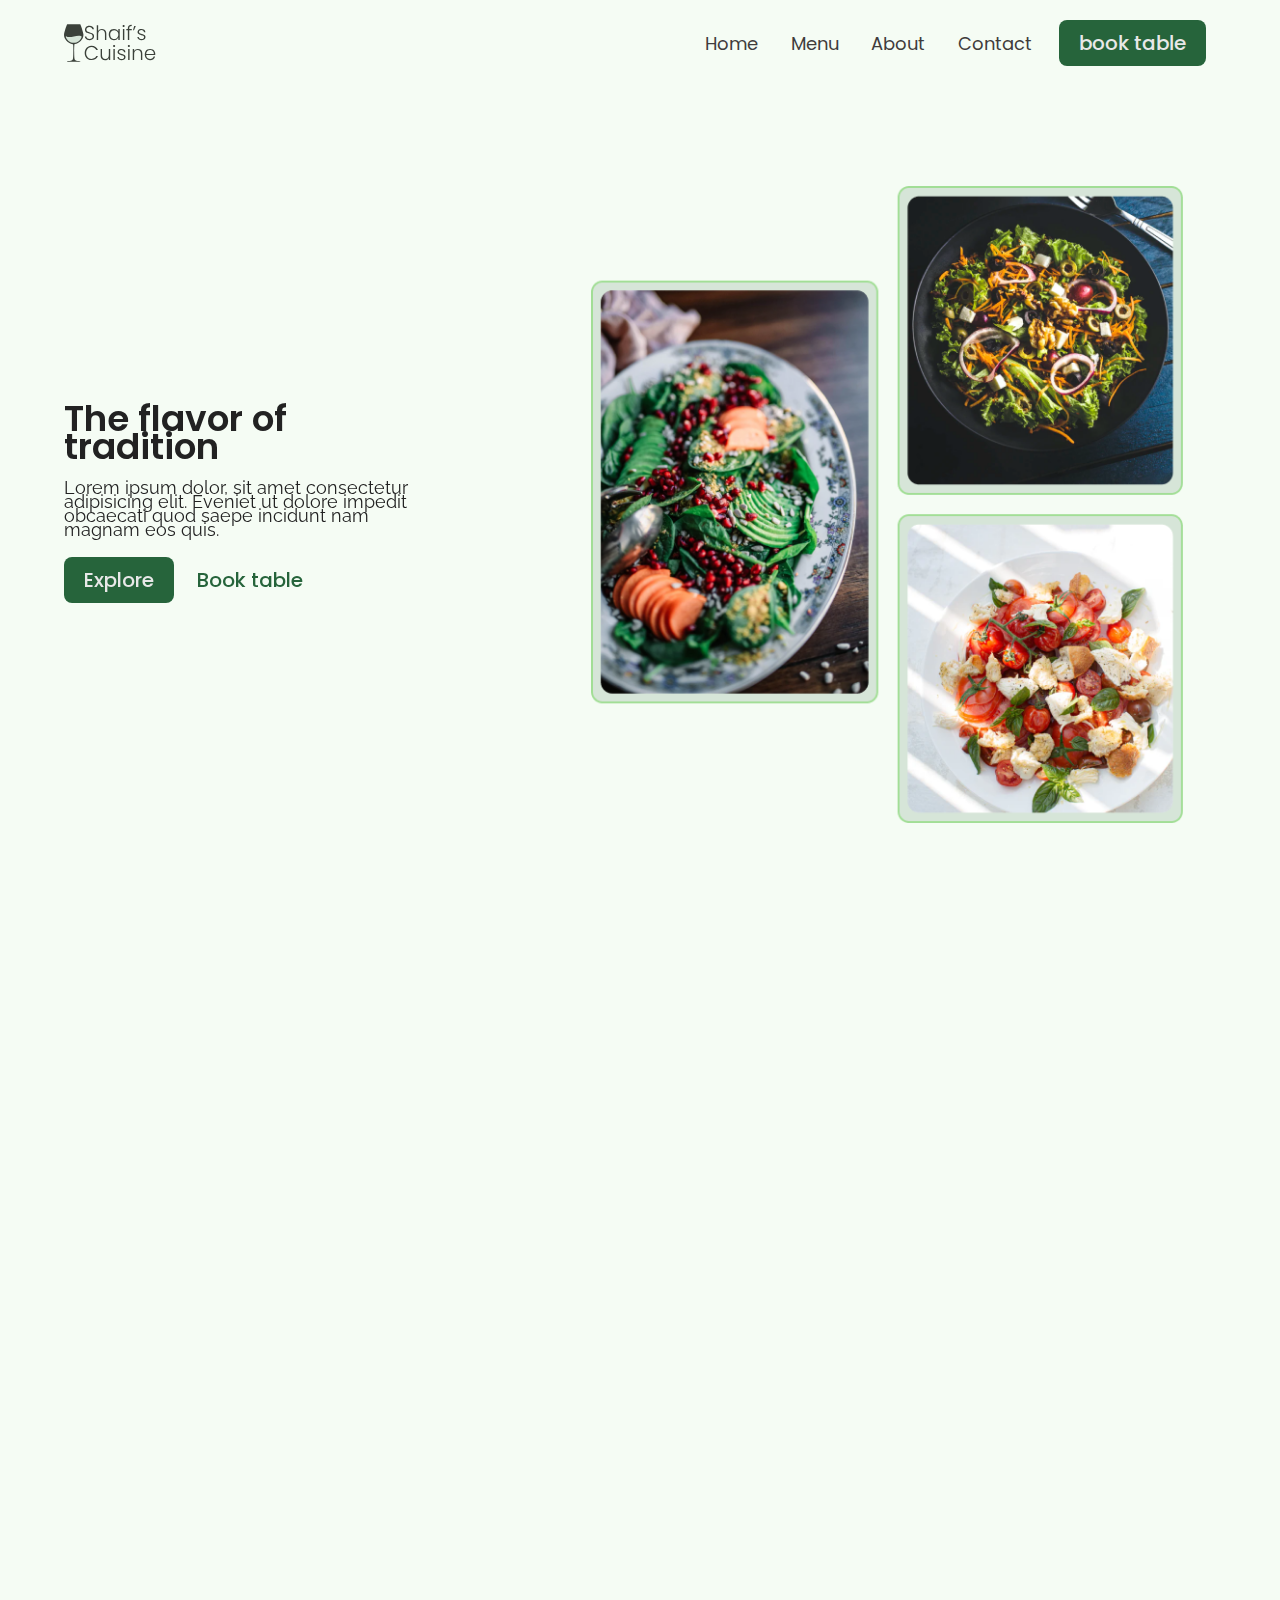
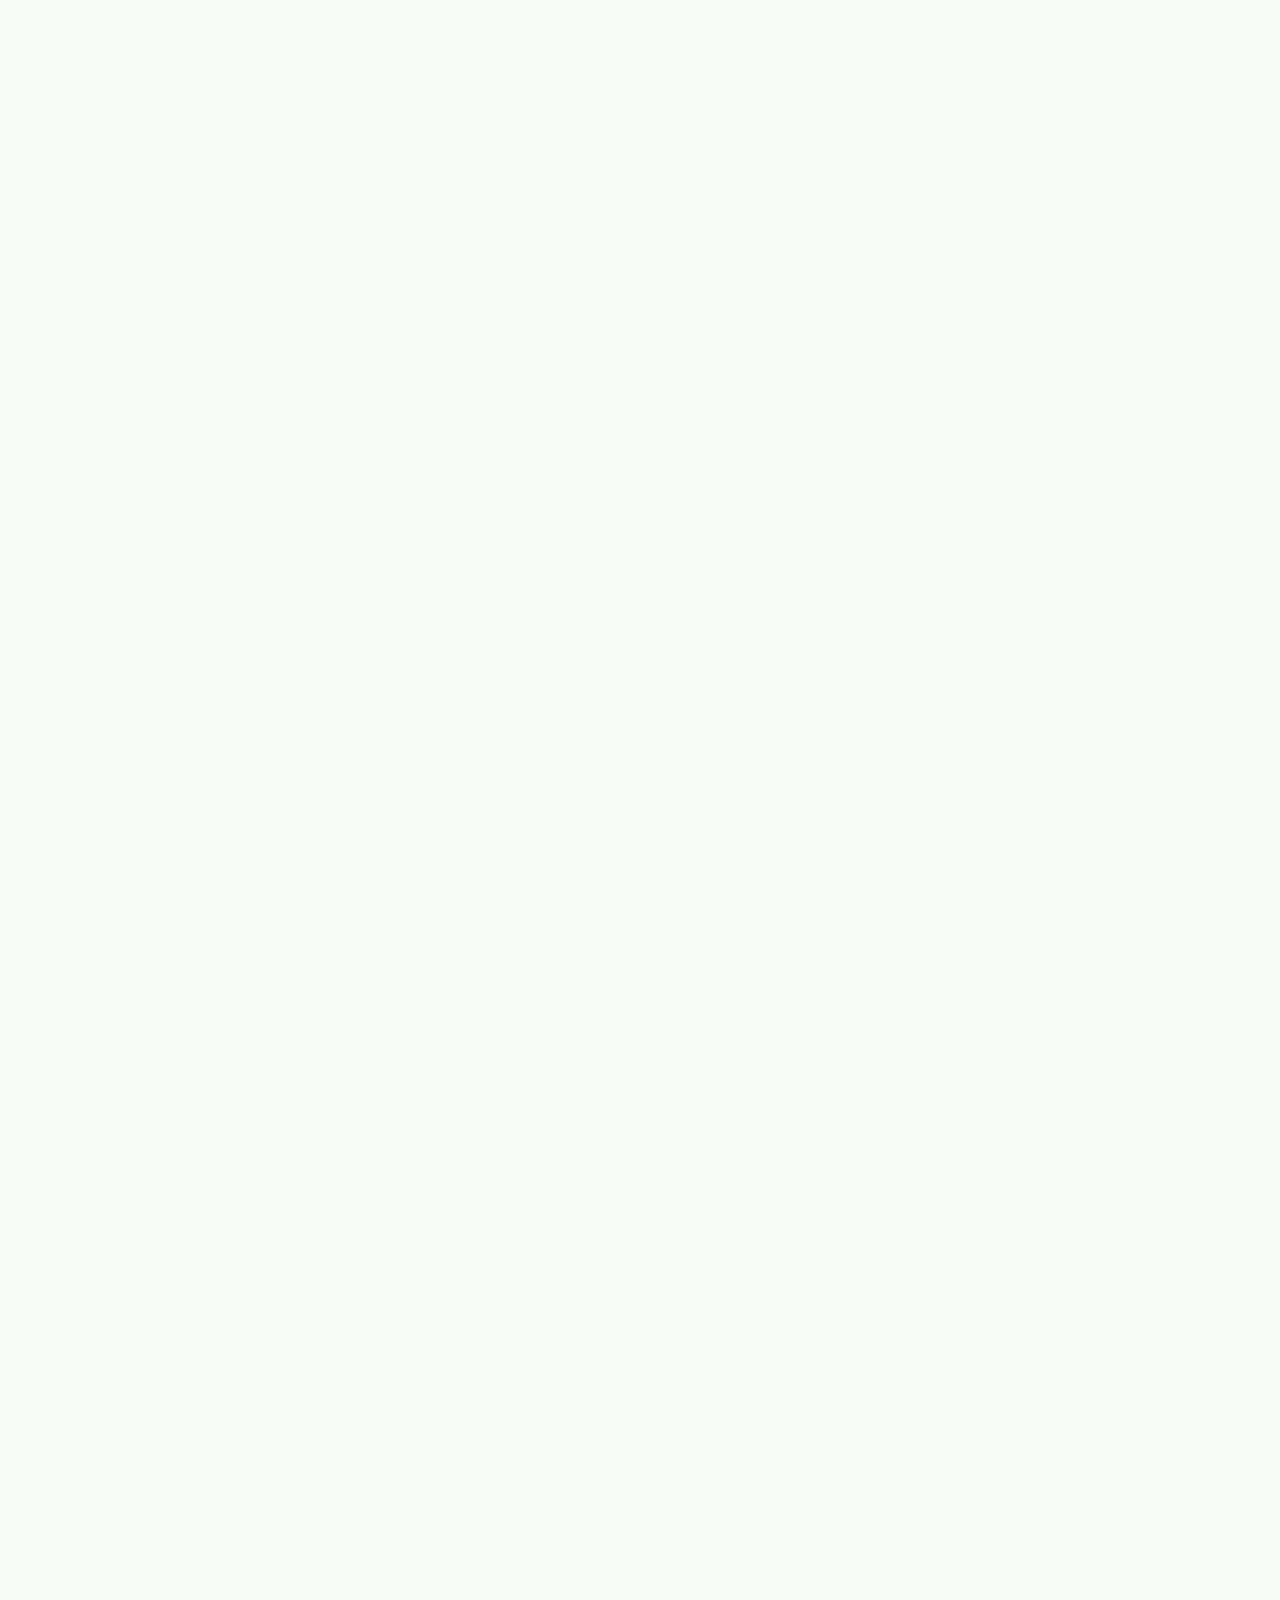
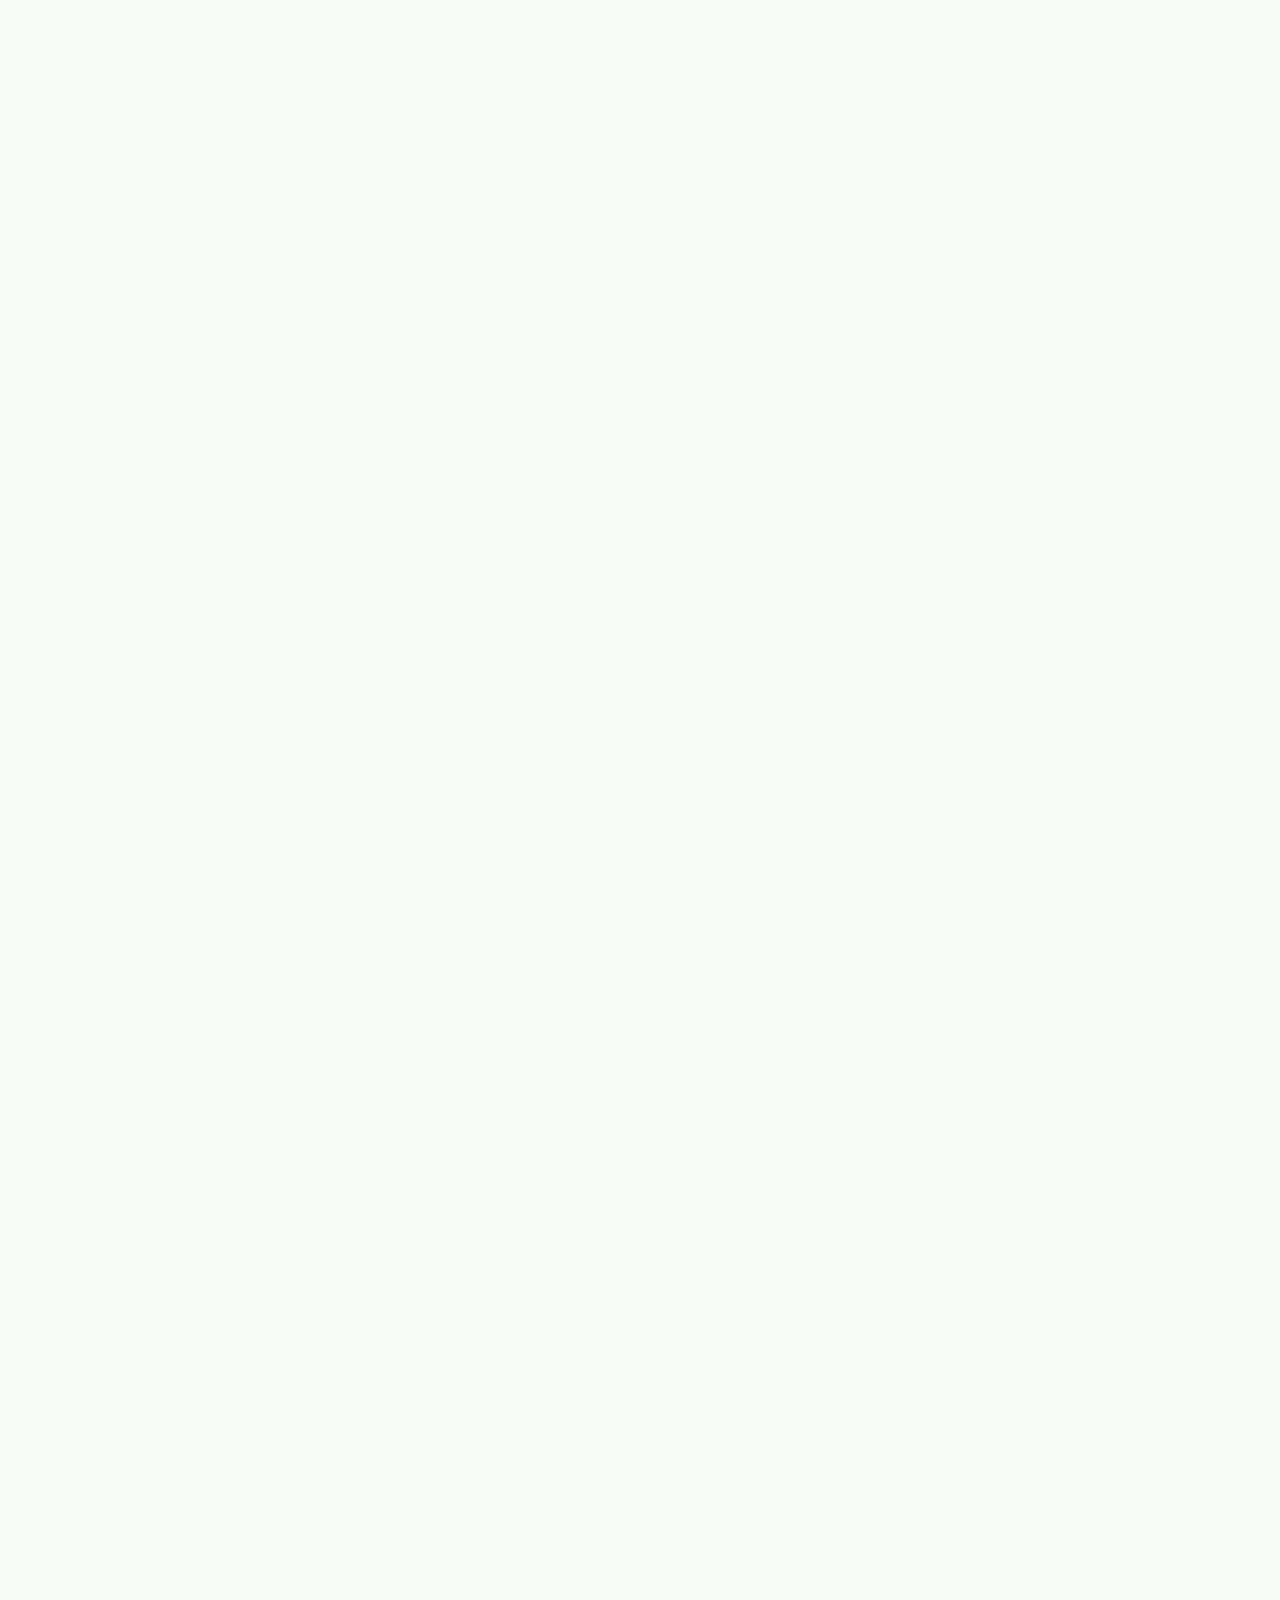
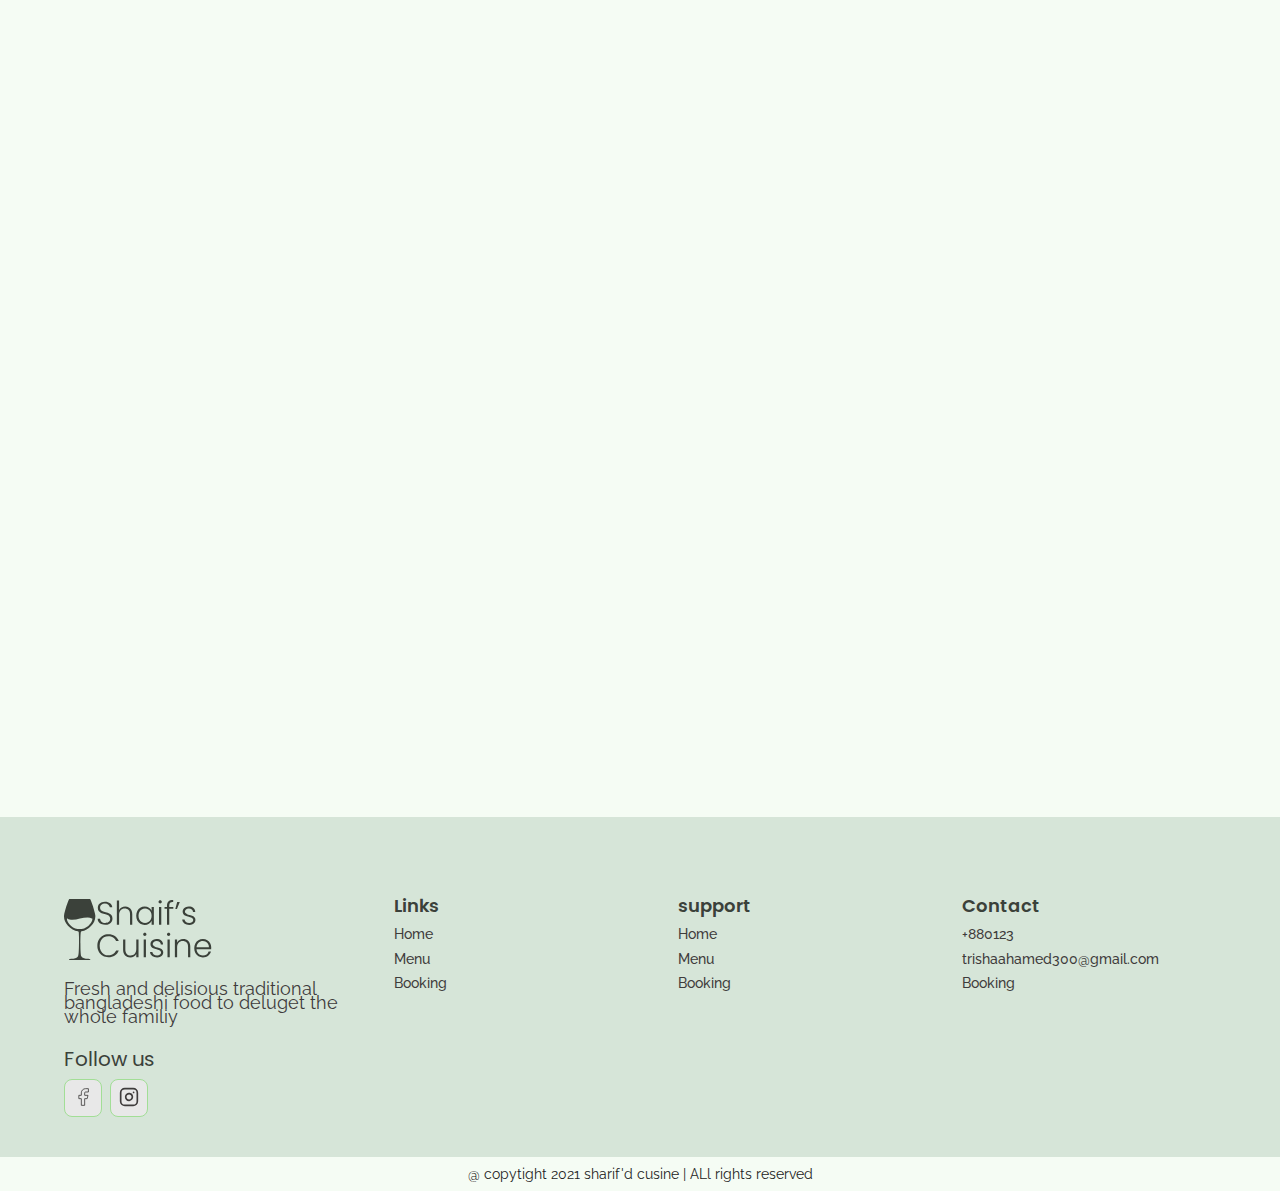
<file: index.html>
<!DOCTYPE html>
<html lang="en">
<head>
    <meta charset="UTF-8">
    <meta http-equiv="X-UA-Compatible" content="IE=edge">
    <meta name="viewport" content="width=
    , initial-scale=1.0">
    <title>Document</title>
    <link rel="stylesheet" href="reset.css">
    <link rel="stylesheet" href="globalStyles.css">
    <link rel="stylesheet" href="components.css">
    <!--aos style-->
    <link rel="stylesheet" href="https://unpkg.com/aos@next/dist/aos.css" />
    <link rel="stylesheet" href="home.css">
    <link rel="stylesheet" href="menu.css">
</head>
<body>
     <!--start nav-->
     <div class="nav">
       <div class="container">
           <div class="nav_wrapper">
             <a href="index.html" class="logo">
                 <img src="images/logo.svg" alt="shef's">
             </a>
             <nav>
                 <div class="nav_icon">
                    <svg
  xmlns="http://www.w3.org/2000/svg"
  width="24"
  height="24"
  viewBox="0 0 24 24"
  fill="none"
  stroke="currentColor"
  stroke-width="2"
  stroke-linecap="round"
  stroke-linejoin="round"
>
  <line x1="3" y1="12" x2="21" y2="12" />
  <line x1="3" y1="6" x2="21" y2="6" />
  <line x1="3" y1="18" x2="21" y2="18" />
</svg> 
                 </div>
 <div class="nav_bgoverlay"></div> 
   <ul class="nav_list ">
<div class="nav_close">
    <svg
  xmlns="http://www.w3.org/2000/svg"
  width="24"
  height="24"
  viewBox="0 0 24 24"
  fill="none"
  stroke="currentColor"
  stroke-width="2"
  stroke-linecap="round"
  stroke-linejoin="round"
>
  <line x1="18" y1="6" x2="6" y2="18" />
  <line x1="6" y1="6" x2="18" y2="18" />
</svg>
</div>
<div class="nav_list_wrapper">
  <li><a href="index.html" class="nav_link">Home</a></li>
  <li><a href="menu.html" class="nav_link">Menu</a></li>
  <li><a href="about.html" class="nav_link">About</a></li>
  <li><a href="contact.html" class="nav_link">Contact</a></li>
  <li><a href="booking.html" class="btn primary-btn">book table</a></li>
</div>
   </ul>    
             </nav>  
           </div>
       </div>  
     </div>
     <!--end nav-->
     <!--start hero-->
     <section id="hero">
      <div class="container">
          <div class="hero_wrapper">
           <div class="hero_left" data-aos="fade-left">
              <div class="hero_left_wrapper">
<h1 class="hero_heading">The flavor of tradition</h1>
<p class="hero_info">Lorem ipsum dolor, sit amet consectetur adipisicing elit. Eveniet ut dolore impedit obcaecati quod saepe incidunt nam magnam eos quis.</p>
<div class="button_wrapper">
<a href="" class="btn primary-btn">Explore</a> 
<a href="#" class="btn">Book table</a>  
</div>
              </div> 
           </div>   
          
          <div class="hero_right" data-aos="fade-right">
            <div class="hero_imgwrapper">
                <img src="images/heroImg.png">
            </div>  
          </div>
      </div>
    </div>
  </section>
  <!--end hero-->
  <!--start store info section-->
  <section id="storeInfo" data-aos="fade-up">
    <div class="container">
      <div class="storeInfo_wrapper">
        <div class="storeInfo_item">
          <div class="storeInfo_icon">
            <img src="images/wall-clock-icon.svg">
          </div>
          <h3 class="storeInfo_title">
            10 AM -7PM
          </h3>
          <p class="storeInfo_text">
            Opening hour
          </p>
        </div>

        <div class="storeInfo_item">
          <div class="storeInfo_icon">
            <img src="images/address-icon.svg">
          </div>
          <h3 class="storeInfo_title">
            GEC chittagong
          </h3>
          <p class="stireInfo_text">
          Address
          </p>
        </div>

        <div class="storeInfo_item">
          <div class="storeInfo_icon">
            <img src="images/phone-icon.svg">
          </div>
          <h3 class="storeInfo_title">
            +545574744
          </h3>
          <p class="stireInfo_text">
            Call Now
          </p>
        </div>
      </div>
    </div>
  </section>
  <!--end store info section-->
   <!--start our special section-->
<section id="ourspecial" data-aos="fade-up">
  <div class="container">
    <div class="ourspecial_wrapper">
      <div class="ourspecial_left">
        <div class="ourspecial_item">
          <div class="ourspecial_item_img">
           <img src="images/food-3.png"> 
          </div>
          <h2 class="ourspecial_item_title">
           Sweet potato fries bowl 
          </h2>
          <h3 class="ourspecial_item_price">$12</h3>
          <div class="ourspecial_item_stars">
            <img src="images/3star.png">
          </div>
         <p class="ourspecial_item_text">
         Lorem ipsum dolor sit amet consectetur adipisicing elit. Esse hic omnis quas neque ea temporibus, error magni dolores quae laboriosam!  
         </p> 
        </div>

        <div class="ourspecial_item">
          <div class="ourspecial_item_img">
           <img src="images/food-3.png"> 
          </div>
          <h2 class="ourspecial_item_title">
           Sweet potato fries bowl 
          </h2>
          <h3 class="ourspecial_item_price">$12</h3>
          <div class="ourspecial_item_stars">
            <img src="images/3star.png">
          </div>
         <p class="ourspecial_item_text">
         Lorem ipsum dolor sit amet consectetur adipisicing elit. Esse hic omnis quas neque ea temporibus, error magni dolores quae laboriosam!  
         </p> 
        </div>     
      </div>

      <div class="div ourspecial_right">
       <h2 class="ourspecial_title">Our Special</h2> 
       <p class="ourspecial_text">
         Lorem ipsum dolor sit amet, consectetur adipisicing elit. Laborum nemo aperiam soluta dolore adipisci neque provident officia eaque officiis autem?
       </p>
       <a href="" class="btn primary-btn">Bool table</a>
      </div>
    </div>
  </div>
</section>
   <!--end our specialsection-->
     <!--start our top dishes section-->
     <section id="dishGrid" data-aos="fade-up">
       <div class="container">
         <h2 class="dishGrid_title">
          Top Dishes 
         </h2>
         <div class="dishGrid_wrapper">
           <div class="dishGrid_item">
            <div class="dishGrid_item_img">
              <img src="images/food-1.png">
            </div>
            <div class="dishGrid_item_info">
<h3 class="dishGrid_item_title">
  began salad bowl
</h3>
<h3 class="dishGrid_item_price">
  $15
</h3>
<div class="dishGrid_item_stars">
  <img src="images/3star.png">
</div>
            </div> 
           </div>

           <div class="dishGrid_item">
            <div class="dishGrid_item_img">
              <img src="images/food-1.png">
            </div>
            <div class="dishGrid_item_info">
<h3 class="dishGrid_item_title">
  began salad bowl
</h3>
<h3 class="dishGrid_item_price">
  $15
</h3>
<div class="dishGrid_item_stars">
  <img src="images/3star.png">
</div>
            </div> 
           </div>

           <div class="dishGrid_item">
            <div class="dishGrid_item_img">
              <img src="images/food-1.png">
            </div>
            <div class="dishGrid_item_info">
<h3 class="dishGrid_item_title">
  began salad bowl
</h3>
<h3 class="dishGrid_item_price">
  $15
</h3>
<div class="dishGrid_item_stars">
  <img src="images/3star.png">
</div>
            </div> 
           </div>

         </div>
       </div>
     </section>
       <!--end our top disshessection-->
       <!--start discount-->
       <section id="discount" data-aos="fade-up">
         <div class="container">
           <div class="discount_wrapper">
             <div class="discount_image">
               <div class="discount_img1">
                 <img src="images/food-5.png">
               </div>
               <div class="discount_img2">
                <img src="images/food-4.png">
              </div>
              <div class="discount_img3">
                <img src="images/food-3.png">
              </div>
             </div>
             <div class="discount_info">
               <h3 class="discount_text">
                 20% off
               </h3>
               <h3 class="discount_title">
                  demo dish for discount
               </h3>
               <h3 class="discount_price">
                 <span class="discount_oldPrice">$58</span>
                 <span class="discount_newPrice">$23</span>
               </h3>
               <div class="discount_stars">
                 <img src="images/3star.png">
               </div>
               <a href="booking.html" class="btn primary-btn">Book Table</a>
             </div>
           </div>

         </div>
       </section>
       <!--end discount-->
        <!--start event-->
        <section id="EventMedia" data-aos="fade-up">
          <div class="container">
            <div class="eventMedia_wrapper">
<div class="eventMedia1">
  <img src="images/eventsMedia1.png">
  <a class="eventMedia_1_playbutton">
    <img src="images/playIcon.svg">
  </a>
</div>
<div class="eventMedia2">
  <img src="images/eventsMedia2.png">
</div>
            </div>

          </div>
        </section>
         <!--end event-->
         <!--start event info-->
         <section id="eventInfo"  data-aos="fade-up">
           <div class="container">
             <div class="eventInfowrapper">
               <div class="eventInfo_left">
                 <div class="eventInfo_item">
                 <div class="eventInfo_item_img">
                   <img src="images/event-corporate.png">
                 </div>
                  <div class="eventInfo_item_info">
                   <h2 class="eventInfo_item_title">Corporate Event</h2> 
                   <p class="eventInfo_item_text">
                    Lorem ipsum dolor sit amet consectetur adipisicing elit. Esse, ipsa quaerat? Vero esse doloremque est. 
                   </p>
                  </div> 
                 </div>
                 <div class="eventInfo_item">
                  <div class="eventInfo_item_img">
                    <img src="images/event-weedings.png">
                  </div>
                   <div class="eventInfo_item_info">
                    <h2 class="eventInfo_item_title">Corporate Event</h2> 
                    <p class="eventInfo_item_text">
                     Lorem ipsum dolor sit amet consectetur adipisicing elit. Esse, ipsa quaerat? Vero esse doloremque est. 
                    </p>
                   </div> 
                  </div>
               </div>
               <div class="eventInfo_right">
                 <h2 class="eventInfo_title">
                   Bool for events
                 </h2>
                 <p class="eventInfo_text">
                   Lorem ipsum dolor, sit amet consectetur adipisicing elit. Provident laborum laudantium excepturi quaerat itaque blanditiis.
                 </p>
<a href="" class="btn primary-btn">Contact Now</a>
               </div>
             </div>
           </div>
         </section>
         <!--end event info-->
          <!--start why us-->
     <section id="whyUs">
       <div class="container">
         <div class="whyUs_wrapper">
           <div class="whyUs_left" data-aos="fade-left">
           <h2 class="whyUs_title">
            Why Choose our foods 
           </h2>
           <p class="whyUs_text">
             Lorem, ipsum dolor sit amet consectetur adipisicing elit. Fugit rem quia earum?
           </p>  
           </div>
           <div class="whyUs_right" data-aos="fade-right">
<div class="whyUs_item_wrapper">
  <div class="whyUs_item">
    <div class="whyUs_item_icon">
      <img src="images/whyUs-icon1.svg">
    </div>
    <p class="whyUs_item_text">Quality Food</p>
  </div>
  <div class="whyUs_item">
    <div class="whyUs_item_icon">
      <img src="images/whyUs-icon1.svg">
    </div>
    <p class="whyUs_item_text">Classical taste</p>
  </div>
  <div class="whyUs_item">
    <div class="whyUs_item_icon">
      <img src="images/whyUs-icon2.svg">
    </div>
    <p class="whyUs_item_text">SKilled chef</p>
  </div>
  <div class="whyUs_item">
    <div class="whyUs_item_icon">
      <img src="images/whyUs-icon3.svg">
    </div>
    <p class="whyUs_item_text">Best Service</p>
  </div>
</div>
           </div>
         </div>
       </div>
     </section>     
           <!--end why us-->
             <!--start testimonial section-->
  <section id="testimonial" data-aos="fade-up">
    <div class="container">
      <div class="testimonial_wrapper">
        <div class="testimonial_title">What Our Customoer Say</div>
        <div class="testimonial_item_wrapper">
<div class="testimonial_item">
  <div class="testimonial_item_image">
    <img src="images/testimonial_img1.png">
  </div>
  <div class="testimonial_item_info">
    <h3 class="testimonoal_item_name">Sayed Ahamed</h3>
    <div class="testimonial_item_stars">
      <img src="images/3star.png">
    </div>
    <p class="testimonal_item_text">
      Lorem ipsum dolor sit amet consectetur adipisicing elit. Possimus veritatis vero saepe autem minus libero.
    </p>
  </div>
</div>

<div class="testimonial_item">
  <div class="testimonial_item_image">
    <img src="images/testimonial_img1.png">
  </div>
  <div class="testimonial_item_info">
    <h3 class="testimonoal_item_name">Sayed Ahamed</h3>
    <div class="testimonial_item_stars">
      <img src="images/3star.png">
    </div>
    <p class="testimonal_item_text">
      Lorem ipsum dolor sit amet consectetur adipisicing elit. Possimus veritatis vero saepe autem minus libero.
    </p>
  </div>
</div>
<div class="testimonial_item">
  <div class="testimonial_item_image">
    <img src="images/testimonial_img1.png">
  </div>
  <div class="testimonial_item_info">
    <h3 class="testimonoal_item_name">Sayed Ahamed</h3>
    <div class="testimonial_item_stars">
      <img src="images/3star.png">
    </div>
    <p class="testimonal_item_text">
      Lorem ipsum dolor sit amet consectetur adipisicing elit. Possimus veritatis vero saepe autem minus libero.
    </p>
  </div>
</div>
<div class="testimonial_item">
  <div class="testimonial_item_image">
    <img src="images/testimonial_img1.png">
  </div>
  <div class="testimonial_item_info">
    <h3 class="testimonoal_item_name">Sayed Ahamed</h3>
    <div class="testimonial_item_stars">
      <img src="images/3star.png">
    </div>
    <p class="testimonal_item_text">
      Lorem ipsum dolor sit amet consectetur adipisicing elit. Possimus veritatis vero saepe autem minus libero.
    </p>
  </div>
</div>

        </div>
      </div>
    </div>
  </section>           
               <!--end testimonial section-->
               <!--start newsletter section-->
<section id="newletter" data-aos="fade-up">
  <div class="container">
    <div class="newletter_wrapper">
    <div class="newletter_info">
    <h3 class="newletter_title">Join  newletter</h3> 
  <p class="newsletter_text">Lorem ipsum dolor sit amet consectetur adipisicing elit. Distinctio, eos.</p> 
    </div>
     <div class="newsletter_form">
       <form class>
<label for ="email">
 <input type="email"  placeholder="your Email address">
</label>
<button type="submit">Join</button>
       </form>
     </div> 
    </div>
  </div>
</section>
               <!--end newletter section-->
      <!--start footer-->
      <footer>
      <div class="container">
        <div class="footer_wrapper">
         <div class="footer_1">
           <div class="footer_logo">
             <img src="images/logo.svg" alt="">
           </div>
           <p class="footer_des">
             Fresh and delisious traditional bangladeshi food to deluget the whole familiy
           </p>
           <div class="footer_social">
<h4 class="footer_social_title">Follow us</h4>
<ol>
  <li><a>
    <svg
  xmlns="http://www.w3.org/2000/svg"
  width="24"
  height="24"
  viewBox="0 0 24 24"
  fill="none"
  stroke="currentColor"
  stroke-width="1"
  stroke-linecap="round"
  stroke-linejoin="round"
>
  <path d="M18 2h-3a5 5 0 0 0-5 5v3H7v4h3v8h4v-8h3l1-4h-4V7a1 1 0 0 1 1-1h3z" />
</svg>
  </a></li>
  <li><a>
    <svg
  xmlns="http://www.w3.org/2000/svg"
  width="24"
  height="24"
  viewBox="0 0 24 24"
  fill="none"
  stroke="currentColor"
  stroke-width="2"
  stroke-linecap="round"
  stroke-linejoin="round"
>
  <rect x="2" y="2" width="20" height="20" rx="5" ry="5" />
  <path d="M16 11.37A4 4 0 1 1 12.63 8 4 4 0 0 1 16 11.37z" />
  <line x1="17.5" y1="6.5" x2="17.51" y2="6.5" />
</svg>
  </a></li>
</ol>
           </div>
         </div>
         
         <div class="footer_col_2">
           <h3 class="footer_text_title">
Links
           </h3>
           <ol class="footer_text">
<li><a>Home</a></li>
<li><a>Menu</a></li>
<li><a>Booking</a></li>
           </ol>
         </div>

         <div class="footer_col_3">
          <h3 class="footer_text_title">
support
          </h3>
          <ol class="footer_text">
<li><a>Home</a></li>
<li><a>Menu</a></li>
<li><a>Booking</a></li>
          </ol>
        </div>

        <div class="footer_col_3">
          <h3 class="footer_text_title">
Contact
          </h3>
          <ol class="footer_text">
<li><a href="tel:+880123">+880123</a></li>
<li><a href="mailto:trishaahamed300@gmail.com">trishaahamed300@gmail.com</a></li>
<li><a>Booking</a></li>
          </ol>
        </div>
        </div>
      </div>
    </footer>
    <div id="copyright">
      <div class="container">
        <p class="copyright_text">
          @ copytight 2021 sharif'd cusine | ALl rights reserved
        </p>
      </div>
    </div>
      <!--end footer-->
      <!--aos script-->
      <script src="https://unpkg.com/aos@next/dist/aos.js"></script>
      <!--custom js-->
  <script  src="main.js"></script>
</body>
</html>
</file>
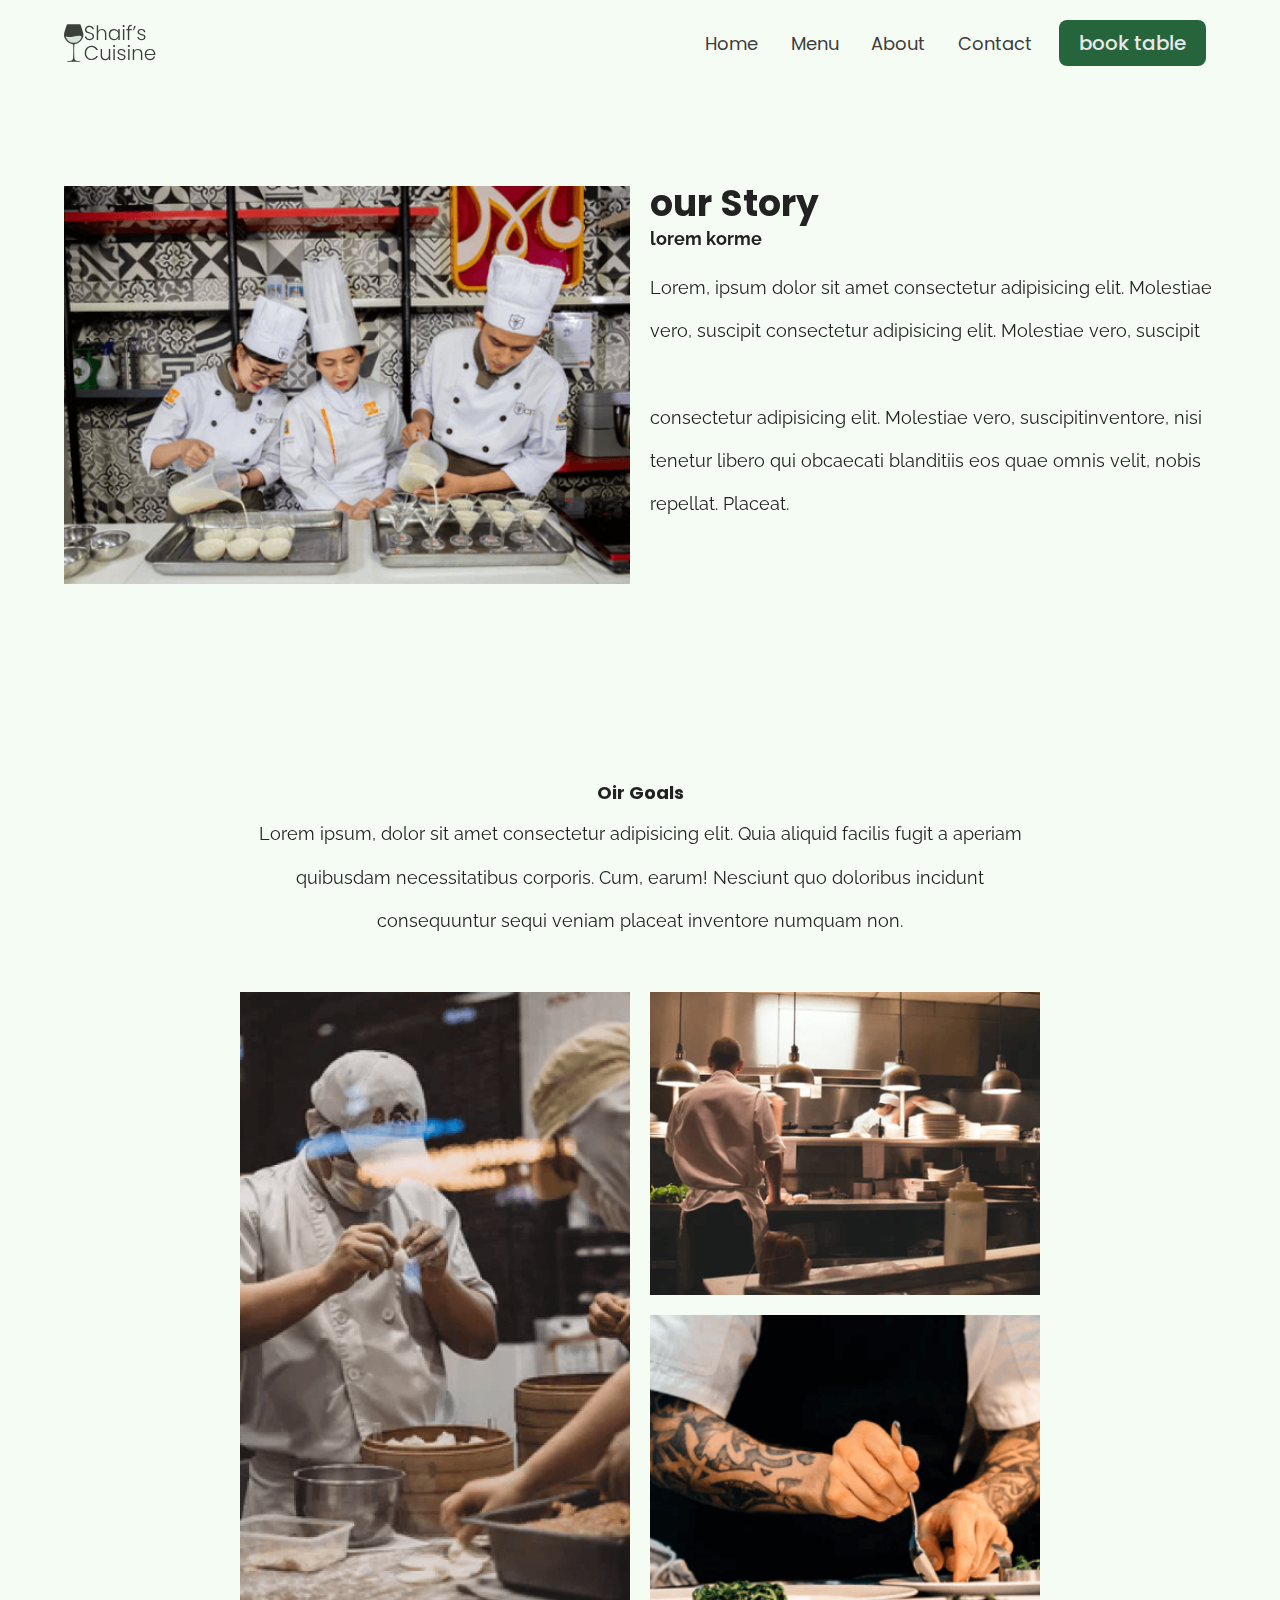
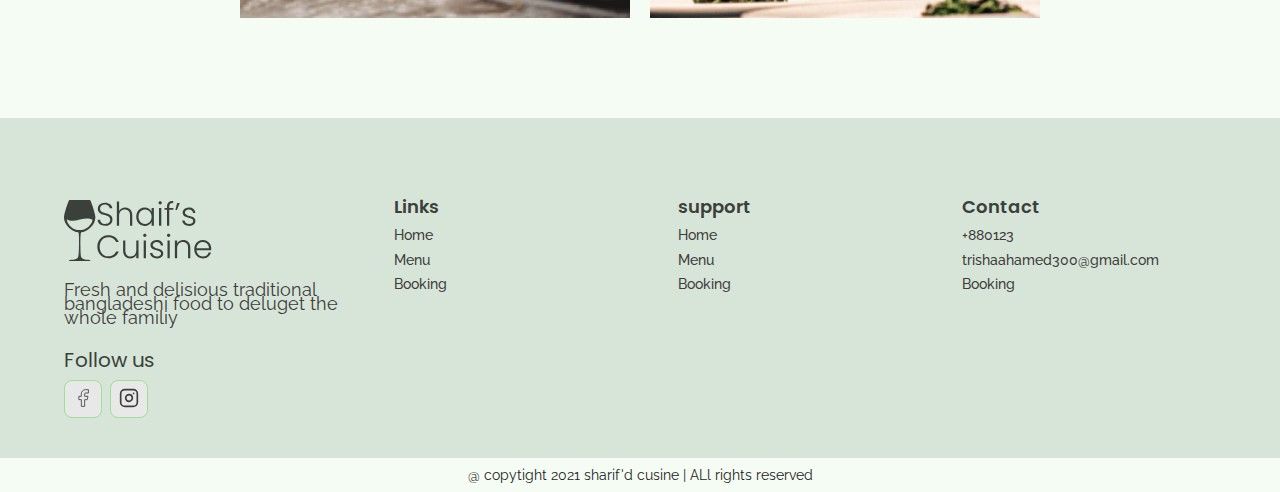
<file: about.html>
<!DOCTYPE html>
<html lang="en">
<head>
    <meta charset="UTF-8">
    <meta http-equiv="X-UA-Compatible" content="IE=edge">
    <meta name="viewport" content="width=
    , initial-scale=1.0">
    <title>Document</title>
    <link rel="stylesheet" href="reset.css">
    <link rel="stylesheet" href="globalStyles.css">
    <link rel="stylesheet" href="components.css">
    <!--aos style-->
    <link rel="stylesheet" href="https://unpkg.com/aos@next/dist/aos.css" />
    <link rel="stylesheet" href="
    about.css">
</head>
<body>
     <!--start nav-->
     <div class="nav">
       <div class="container">
           <div class="nav_wrapper">
             <a href="index.html" class="logo">
                 <img src="images/logo.svg" alt="shef's">
             </a>
             <nav>
                 <div class="nav_icon">
                    <svg
  xmlns="http://www.w3.org/2000/svg"
  width="24"
  height="24"
  viewBox="0 0 24 24"
  fill="none"
  stroke="currentColor"
  stroke-width="2"
  stroke-linecap="round"
  stroke-linejoin="round"
>
  <line x1="3" y1="12" x2="21" y2="12" />
  <line x1="3" y1="6" x2="21" y2="6" />
  <line x1="3" y1="18" x2="21" y2="18" />
</svg> 
                 </div>
 <div class="nav_bgoverlay"></div> 
   <ul class="nav_list ">
<div class="nav_close">
    <svg
  xmlns="http://www.w3.org/2000/svg"
  width="24"
  height="24"
  viewBox="0 0 24 24"
  fill="none"
  stroke="currentColor"
  stroke-width="2"
  stroke-linecap="round"
  stroke-linejoin="round"
>
  <line x1="18" y1="6" x2="6" y2="18" />
  <line x1="6" y1="6" x2="18" y2="18" />
</svg>
</div>
<div class="nav_list_wrapper">
  <li><a href="index.html" class="nav_link">Home</a></li>
  <li><a href="menu.html" class="nav_link">Menu</a></li>
  <li><a href="about.html" class="nav_link">About</a></li>
  <li><a href="contact.html" class="nav_link">Contact</a></li>
  <li><a href="booking" class="btn primary-btn">book table</a></li>
</div>
   </ul>    
             </nav>  
           </div>
       </div>  
     </div>
     <!--end nav-->
    <!--our story-->
   <section id="ourStory" data-aos="fade-up">
     <div class="container">
       <div class="ourStory_wrapper">
         <div class="ourStory_img">
           <img src="images/ourStoryImg.png">
         </div>
         <div class="ourStory_info">
           <h3 class="ourStory_title">
         our Story    
           </h3>
           <p class="ourStory_subtitle">
           lorem korme  
           </p>
           <p class="ourStory_text">
            Lorem, ipsum dolor sit amet consectetur adipisicing elit. Molestiae vero, suscipit consectetur adipisicing elit. Molestiae vero, suscipit<br>
            <br> consectetur adipisicing elit. Molestiae vero, suscipitinventore, nisi tenetur libero qui obcaecati blanditiis eos quae omnis velit, nobis repellat. Placeat. 
           </p>
         </div>
       </div>
     </div>
   </section> 
     <!--end story-->
     <!--our goals-->
 <section id="ourGoals" data-aos="fade-down">
   <div class="container">
   <div class="ourGoals_info">
     <h3 class="ourGoals-title">
       Oir Goals
     </h3>
     <p class="ourGoals_text">Lorem ipsum, dolor sit amet consectetur adipisicing elit. Quia aliquid facilis fugit a aperiam quibusdam necessitatibus corporis. Cum, earum! Nesciunt quo doloribus incidunt consequuntur sequi veniam placeat inventore numquam non.</p>
   </div>
   <div class="ourGoals_img_wrapper">
     
    <div class="ourGoals_img1">
      <img src="images/ourGoals_img1.png">
    </div>
    <div class="ourGoals_img2">
      <img src="images/ourGoals_img2.png">
    </div>
    <div class="ourGoals_img3">
      <img src="images/ourGoals_img3.png">
    </div>
   </div>
  </div>
 </section>    
     <!--end goals-->
      <!--start footer-->
      <footer>
      <div class="container">
        <div class="footer_wrapper">
         <div class="footer_1">
           <div class="footer_logo">
             <img src="images/logo.svg" alt="">
           </div>
           <p class="footer_des">
             Fresh and delisious traditional bangladeshi food to deluget the whole familiy
           </p>
           <div class="footer_social">
<h4 class="footer_social_title">Follow us</h4>
<ol>
  <li><a>
    <svg
  xmlns="http://www.w3.org/2000/svg"
  width="24"
  height="24"
  viewBox="0 0 24 24"
  fill="none"
  stroke="currentColor"
  stroke-width="1"
  stroke-linecap="round"
  stroke-linejoin="round"
>
  <path d="M18 2h-3a5 5 0 0 0-5 5v3H7v4h3v8h4v-8h3l1-4h-4V7a1 1 0 0 1 1-1h3z" />
</svg>
  </a></li>
  <li><a>
    <svg
  xmlns="http://www.w3.org/2000/svg"
  width="24"
  height="24"
  viewBox="0 0 24 24"
  fill="none"
  stroke="currentColor"
  stroke-width="2"
  stroke-linecap="round"
  stroke-linejoin="round"
>
  <rect x="2" y="2" width="20" height="20" rx="5" ry="5" />
  <path d="M16 11.37A4 4 0 1 1 12.63 8 4 4 0 0 1 16 11.37z" />
  <line x1="17.5" y1="6.5" x2="17.51" y2="6.5" />
</svg>
  </a></li>
</ol>
           </div>
         </div>
         
         <div class="footer_col_2">
           <h3 class="footer_text_title">
Links
           </h3>
           <ol class="footer_text">
<li><a>Home</a></li>
<li><a>Menu</a></li>
<li><a>Booking</a></li>
           </ol>
         </div>

         <div class="footer_col_3">
          <h3 class="footer_text_title">
support
          </h3>
          <ol class="footer_text">
<li><a>Home</a></li>
<li><a>Menu</a></li>
<li><a>Booking</a></li>
          </ol>
        </div>

        <div class="footer_col_3">
          <h3 class="footer_text_title">
Contact
          </h3>
          <ol class="footer_text">
<li><a href="tel:+880123">+880123</a></li>
<li><a href="mailto:trishaahamed300@gmail.com">trishaahamed300@gmail.com</a></li>
<li><a>Booking</a></li>
          </ol>
        </div>
        </div>
      </div>
    </footer>
    <div id="copyright">
      <div class="container">
        <p class="copyright_text">
          @ copytight 2021 sharif'd cusine | ALl rights reserved
        </p>
      </div>
    </div>
      <!--end footer-->
      <!--aos script-->
      <script src="https://unpkg.com/aos@next/dist/aos.js"></script>
      <!--custom js-->
  <script  src="main.js"></script>
</body>
</html>
</file>
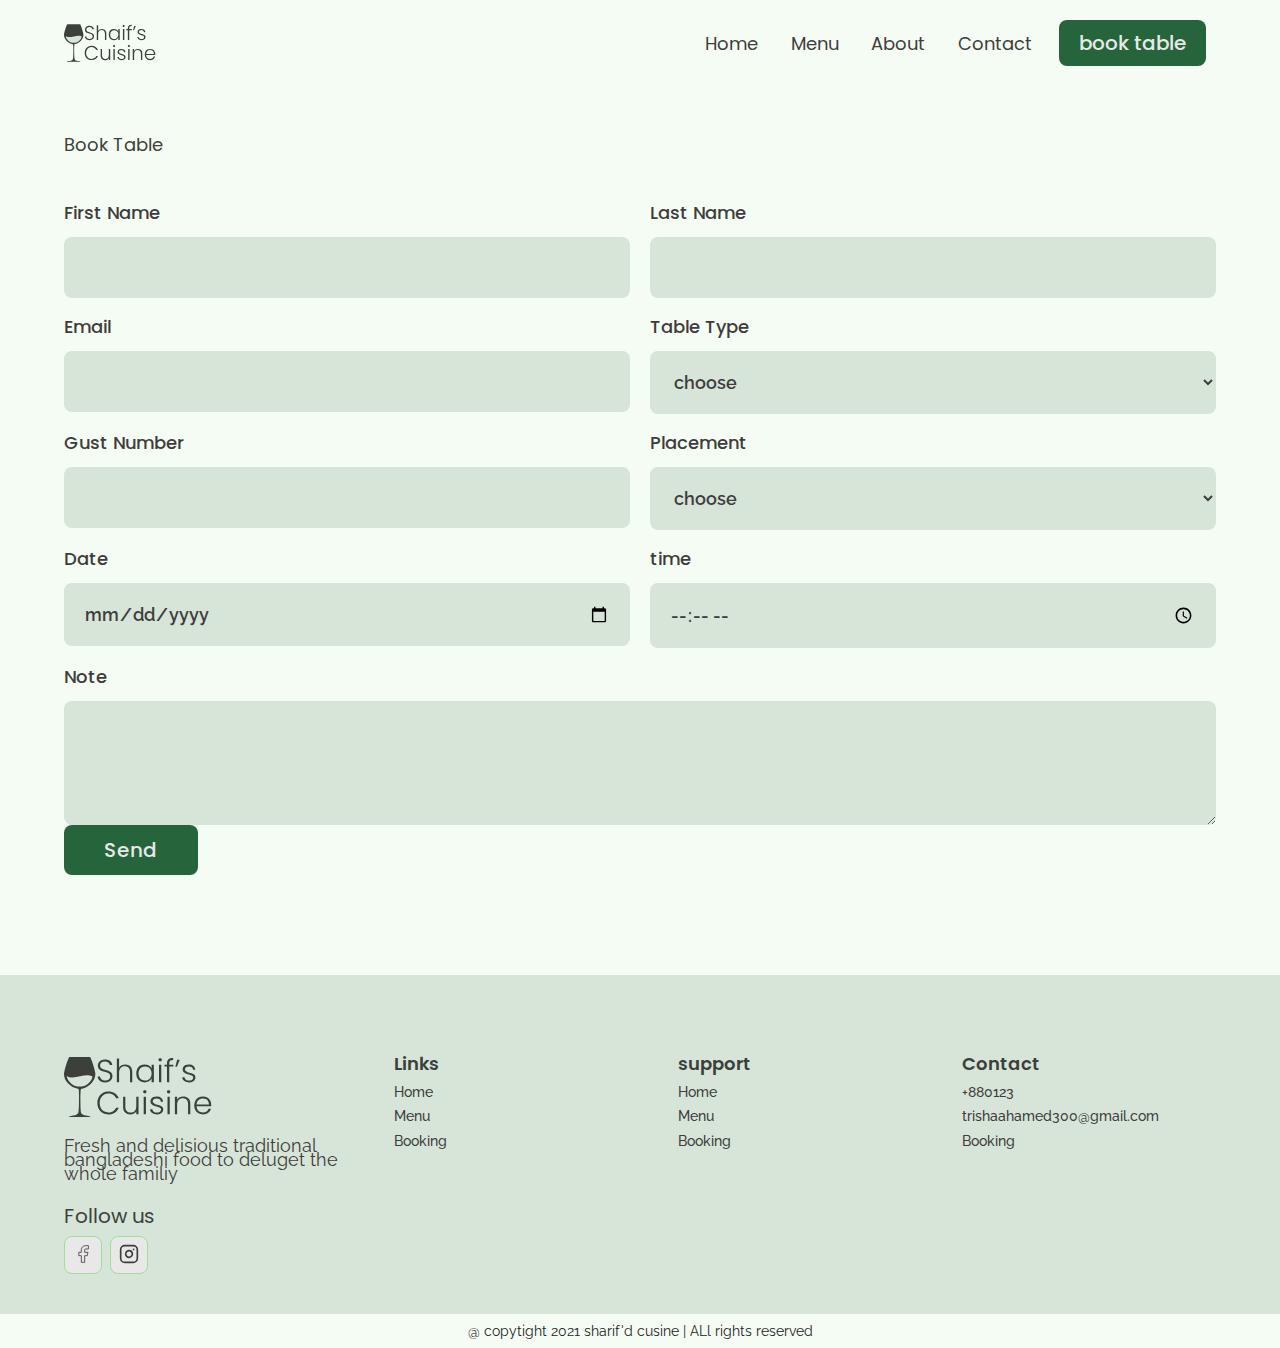
<file: booking.html>
<!DOCTYPE html>
<html lang="en">
<head>
    <meta charset="UTF-8">
    <meta http-equiv="X-UA-Compatible" content="IE=edge">
    <meta name="viewport" content="width=
    , initial-scale=1.0">
    <title>Document</title>
    <link rel="stylesheet" href="reset.css">
    <link rel="stylesheet" href="globalStyles.css">
    <link rel="stylesheet" href="components.css">
    <!--aos style-->
    <link rel="stylesheet" href="https://unpkg.com/aos@next/dist/aos.css" />
</head>
<body>
     <!--start nav-->
     <div class="nav">
       <div class="container">
           <div class="nav_wrapper">
             <a href="index.html" class="logo">
                 <img src="images/logo.svg" alt="shef's">
             </a>
             <nav>
                 <div class="nav_icon">
                    <svg
  xmlns="http://www.w3.org/2000/svg"
  width="24"
  height="24"
  viewBox="0 0 24 24"
  fill="none"
  stroke="currentColor"
  stroke-width="2"
  stroke-linecap="round"
  stroke-linejoin="round"
>
  <line x1="3" y1="12" x2="21" y2="12" />
  <line x1="3" y1="6" x2="21" y2="6" />
  <line x1="3" y1="18" x2="21" y2="18" />
</svg> 
                 </div>
 <div class="nav_bgoverlay"></div> 
   <ul class="nav_list ">
<div class="nav_close">
    <svg
  xmlns="http://www.w3.org/2000/svg"
  width="24"
  height="24"
  viewBox="0 0 24 24"
  fill="none"
  stroke="currentColor"
  stroke-width="2"
  stroke-linecap="round"
  stroke-linejoin="round"
>
  <line x1="18" y1="6" x2="6" y2="18" />
  <line x1="6" y1="6" x2="18" y2="18" />
</svg>
</div>
<div class="nav_list_wrapper">
  <li><a href="index.html" class="nav_link">Home</a></li>
  <li><a href="menu.html" class="nav_link">Menu</a></li>
  <li><a href="about.html" class="nav_link">About</a></li>
  <li><a href="contact.html" class="nav_link">Contact</a></li>
  <li><a href="booking" class="btn primary-btn">book table</a></li>
</div>
   </ul>    
             </nav>  
           </div>
       </div>  
     </div>
     <!--end nav-->
    <!--start booking-->
    <section id="form">
      <div class="container">
        <h3 class="form_title">
          Book Table
        </h3>
        <div class="form_wrapper">
         <form name="booking form" netlify>
          <div class="form_group">
            <label for="firstName">First Name</label>
            <input type="text" id="firstName" name="first_name" required>
          </div>
          <div class="form_group">
            <label for="lasttName">Last Name</label>
            <input type="text" id="lasttName" name="last_name" required>
          </div>
          <div class="form_group">
            <label for="email">Email</label>
            <input type="email" id="email" name="email" required>
          </div>
          <div class="form_group">
            <label for="tableType">Table Type</label>
           <select name="table_type" id="tableType">
<option selected disabled>choose</option>
<option value="small">small (2 person)</option>
<option value="medium">medium (2 person)</option>
           </select>
          </div>
          <div class="form_group">
            <label for="guastNumber">Gust Number</label>
            <input type="number" id="gustNumber" name="guast_Numberlast" min="1" max="10"> 
          </div>
          <div class="form_group">
            <label for="placement">Placement</label>
           <select name="table_type" id="tableType">
<option selected disabled>choose</option>
<option value="outdoor">outdoor</option>
<option value="Indoor">Indoor</option>
           </select>
          </div>
          <div class="form_group">
            <label for="date">Date</label>
            <input type="date" id="date" name="Date">
          </div>
          <div class="form_group">
            <label for="time">time</label>
            <input type="time" id="time" name="time">
          </div>
          <div class="form_group form_group_full">
            <label for="note">Note</label>
            <textarea name="note" id="note" rows="4"></textarea>
            <button type="submit" class="btn primary-btn">Send</button>
          </div>
         </form> 
        </div>
      </div>
    </section>
    <!--end booking-->
      <!--start footer-->
      <footer>
      <div class="container">
        <div class="footer_wrapper">
         <div class="footer_1">
           <div class="footer_logo">
             <img src="images/logo.svg" alt="">
           </div>
           <p class="footer_des">
             Fresh and delisious traditional bangladeshi food to deluget the whole familiy
           </p>
           <div class="footer_social">
<h4 class="footer_social_title">Follow us</h4>
<ol>
  <li><a>
    <svg
  xmlns="http://www.w3.org/2000/svg"
  width="24"
  height="24"
  viewBox="0 0 24 24"
  fill="none"
  stroke="currentColor"
  stroke-width="1"
  stroke-linecap="round"
  stroke-linejoin="round"
>
  <path d="M18 2h-3a5 5 0 0 0-5 5v3H7v4h3v8h4v-8h3l1-4h-4V7a1 1 0 0 1 1-1h3z" />
</svg>
  </a></li>
  <li><a>
    <svg
  xmlns="http://www.w3.org/2000/svg"
  width="24"
  height="24"
  viewBox="0 0 24 24"
  fill="none"
  stroke="currentColor"
  stroke-width="2"
  stroke-linecap="round"
  stroke-linejoin="round"
>
  <rect x="2" y="2" width="20" height="20" rx="5" ry="5" />
  <path d="M16 11.37A4 4 0 1 1 12.63 8 4 4 0 0 1 16 11.37z" />
  <line x1="17.5" y1="6.5" x2="17.51" y2="6.5" />
</svg>
  </a></li>
</ol>
           </div>
         </div>
         
         <div class="footer_col_2">
           <h3 class="footer_text_title">
Links
           </h3>
           <ol class="footer_text">
<li><a>Home</a></li>
<li><a>Menu</a></li>
<li><a>Booking</a></li>
           </ol>
         </div>

         <div class="footer_col_3">
          <h3 class="footer_text_title">
support
          </h3>
          <ol class="footer_text">
<li><a>Home</a></li>
<li><a>Menu</a></li>
<li><a>Booking</a></li>
          </ol>
        </div>

        <div class="footer_col_3">
          <h3 class="footer_text_title">
Contact
          </h3>
          <ol class="footer_text">
<li><a href="tel:+880123">+880123</a></li>
<li><a href="mailto:trishaahamed300@gmail.com">trishaahamed300@gmail.com</a></li>
<li><a>Booking</a></li>
          </ol>
        </div>
        </div>
      </div>
    </footer>
    <div id="copyright">
      <div class="container">
        <p class="copyright_text">
          @ copytight 2021 sharif'd cusine | ALl rights reserved
        </p>
      </div>
    </div>
      <!--end footer-->
      <!--aos script-->
      <script src="https://unpkg.com/aos@next/dist/aos.js"></script>
      <!--custom js-->
  <script  src="main.js"></script>
</body>
</html>
</file>
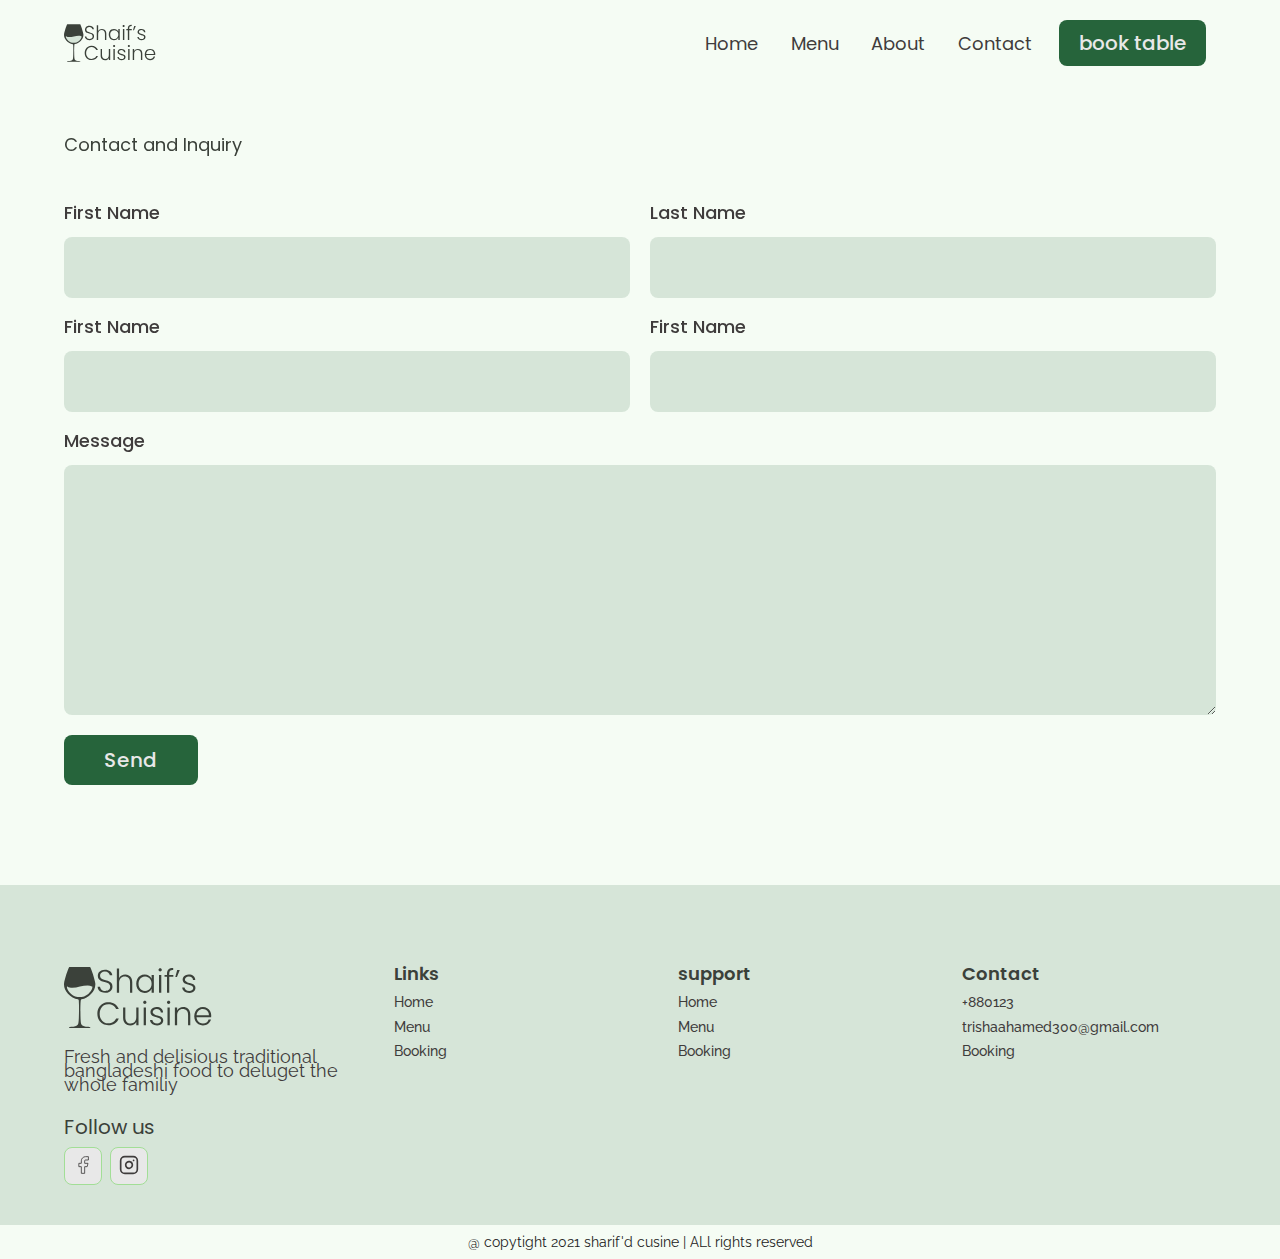
<file: contact.html>
<!DOCTYPE html>
<html lang="en">
<head>
    <meta charset="UTF-8">
    <meta http-equiv="X-UA-Compatible" content="IE=edge">
    <meta name="viewport" content="width=
    , initial-scale=1.0">
    <title>Document</title>
    <link rel="stylesheet" href="reset.css">
    <link rel="stylesheet" href="globalStyles.css">
    <link rel="stylesheet" href="components.css">
    <!--aos style-->
    <link rel="stylesheet" href="https://unpkg.com/aos@next/dist/aos.css" />
</head>
<body>
     <!--start nav-->
     <div class="nav">
       <div class="container">
           <div class="nav_wrapper">
             <a href="index.html" class="logo">
                 <img src="images/logo.svg" alt="shef's">
             </a>
             <nav>
                 <div class="nav_icon">
                    <svg
  xmlns="http://www.w3.org/2000/svg"
  width="24"
  height="24"
  viewBox="0 0 24 24"
  fill="none"
  stroke="currentColor"
  stroke-width="2"
  stroke-linecap="round"
  stroke-linejoin="round"
>
  <line x1="3" y1="12" x2="21" y2="12" />
  <line x1="3" y1="6" x2="21" y2="6" />
  <line x1="3" y1="18" x2="21" y2="18" />
</svg> 
                 </div>
 <div class="nav_bgoverlay"></div> 
   <ul class="nav_list ">
<div class="nav_close">
    <svg
  xmlns="http://www.w3.org/2000/svg"
  width="24"
  height="24"
  viewBox="0 0 24 24"
  fill="none"
  stroke="currentColor"
  stroke-width="2"
  stroke-linecap="round"
  stroke-linejoin="round"
>
  <line x1="18" y1="6" x2="6" y2="18" />
  <line x1="6" y1="6" x2="18" y2="18" />
</svg>
</div>
<div class="nav_list_wrapper">
  <li><a href="index.html" class="nav_link">Home</a></li>
  <li><a href="menu.html" class="nav_link">Menu</a></li>
  <li><a href="about.html" class="nav_link">About</a></li>
  <li><a href="contact.html" class="nav_link">Contact</a></li>
  <li><a href="booking.html" class="btn primary-btn">book table</a></li>
</div>
   </ul>    
             </nav>  
           </div>
       </div>  
     </div>
     <!--end nav-->
    <!--start contact-->
  <section id="form" data-aos="fade-down">
    <div class="container">
      <h3 class="form_title">Contact and Inquiry</h3>
      <div class="form_wrapper">
      <form name="contact form" netlify>
        <div class="form_group">
          <label for="firstName">First Name</label>
          <input type="text" id="firstName" name="first_name" required>
        </div>
        <div class="form_group">
          <label for="lasttName">Last Name</label>
          <input type="text" id="lasttName" name="last_name" required>
        </div>
        <div class="form_group">
          <label for="email">First Name</label>
          <input type="email" id="email" name="email" required>
        </div>
        <div class="form_group">
          <label for="subject">First Name</label>
          <input type="text" id="subject" name="subject" required>
        </div>
        <div class="form_group form_group_full">
          <label for="message">Message</label>
          <textarea name="message" id="message" cols="30" rows="10"></textarea>
        </div>
        <button type="submit" class="btn primary-btn">Send</button>
      </form>  
      </div>
    </div>
  </section>  
    <!--end contact-->
      <!--start footer-->
      <footer>
      <div class="container">
        <div class="footer_wrapper">
         <div class="footer_1">
           <div class="footer_logo">
             <img src="images/logo.svg" alt="">
           </div>
           <p class="footer_des">
             Fresh and delisious traditional bangladeshi food to deluget the whole familiy
           </p>
           <div class="footer_social">
<h4 class="footer_social_title">Follow us</h4>
<ol>
  <li><a>
    <svg
  xmlns="http://www.w3.org/2000/svg"
  width="24"
  height="24"
  viewBox="0 0 24 24"
  fill="none"
  stroke="currentColor"
  stroke-width="1"
  stroke-linecap="round"
  stroke-linejoin="round"
>
  <path d="M18 2h-3a5 5 0 0 0-5 5v3H7v4h3v8h4v-8h3l1-4h-4V7a1 1 0 0 1 1-1h3z" />
</svg>
  </a></li>
  <li><a>
    <svg
  xmlns="http://www.w3.org/2000/svg"
  width="24"
  height="24"
  viewBox="0 0 24 24"
  fill="none"
  stroke="currentColor"
  stroke-width="2"
  stroke-linecap="round"
  stroke-linejoin="round"
>
  <rect x="2" y="2" width="20" height="20" rx="5" ry="5" />
  <path d="M16 11.37A4 4 0 1 1 12.63 8 4 4 0 0 1 16 11.37z" />
  <line x1="17.5" y1="6.5" x2="17.51" y2="6.5" />
</svg>
  </a></li>
</ol>
           </div>
         </div>
         
         <div class="footer_col_2">
           <h3 class="footer_text_title">
Links
           </h3>
           <ol class="footer_text">
<li><a>Home</a></li>
<li><a>Menu</a></li>
<li><a>Booking</a></li>
           </ol>
         </div>

         <div class="footer_col_3">
          <h3 class="footer_text_title">
support
          </h3>
          <ol class="footer_text">
<li><a>Home</a></li>
<li><a>Menu</a></li>
<li><a>Booking</a></li>
          </ol>
        </div>

        <div class="footer_col_3">
          <h3 class="footer_text_title">
Contact
          </h3>
          <ol class="footer_text">
<li><a href="tel:+880123">+880123</a></li>
<li><a href="mailto:trishaahamed300@gmail.com">trishaahamed300@gmail.com</a></li>
<li><a>Booking</a></li>
          </ol>
        </div>
        </div>
      </div>
    </footer>
    <div id="copyright">
      <div class="container">
        <p class="copyright_text">
          @ copytight 2021 sharif'd cusine | ALl rights reserved
        </p>
      </div>
    </div>
      <!--end footer-->
      <!--aos script-->
      <script src="https://unpkg.com/aos@next/dist/aos.js"></script>
      <!--custom js-->
  <script  src="main.js"></script>
</body>
</html>
</file>
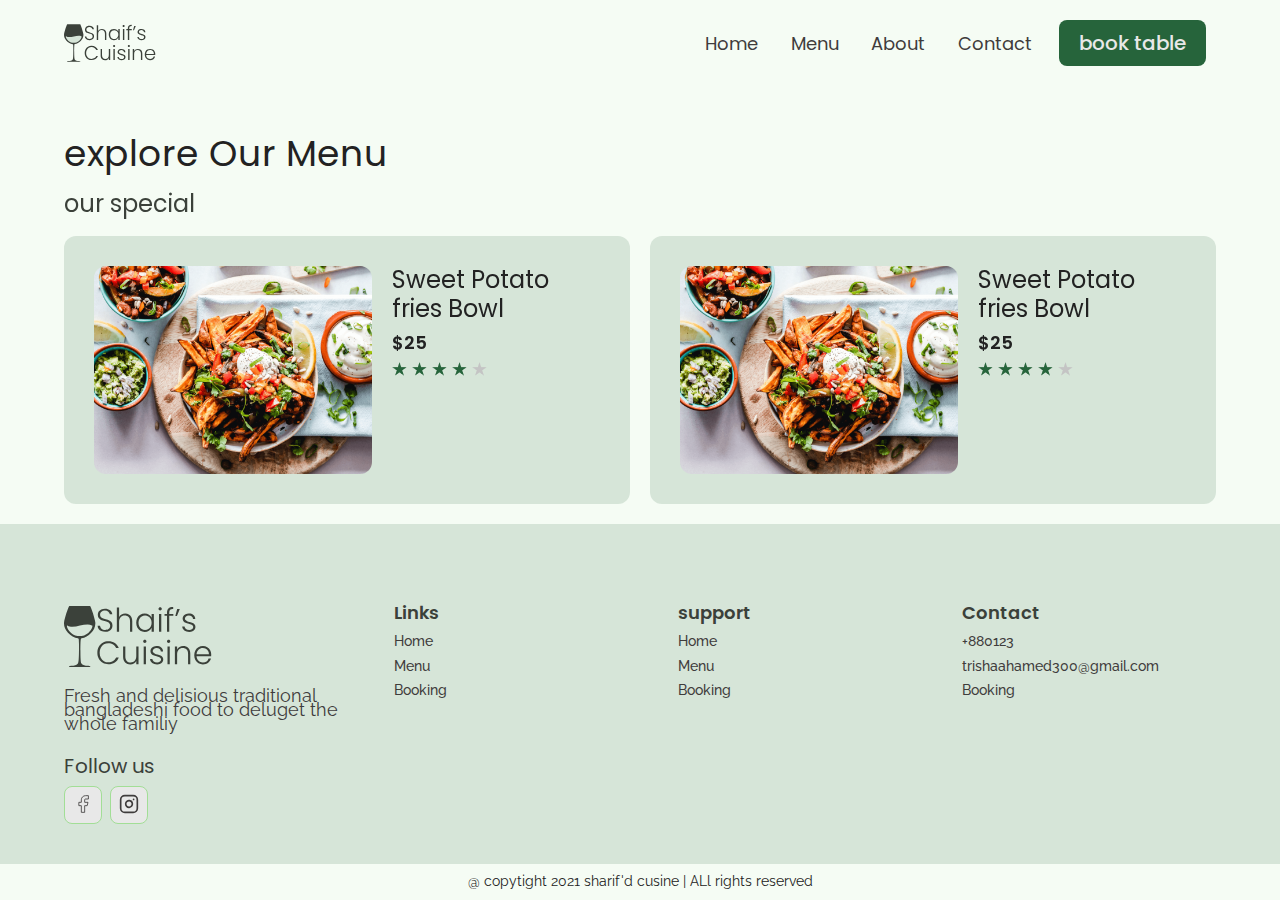
<file: menu.html>
<!DOCTYPE html>
<html lang="en">
<head>
    <meta charset="UTF-8">
    <meta http-equiv="X-UA-Compatible" content="IE=edge">
    <meta name="viewport" content="width=
    , initial-scale=1.0">
    <title>Document</title>
    <link rel="stylesheet" href="reset.css">
    <link rel="stylesheet" href="globalStyles.css">
    <link rel="stylesheet" href="components.css">
    <!--aos style-->
    <link rel="stylesheet" href="https://unpkg.com/aos@next/dist/aos.css" />
    <link rel="stylesheet" href="menu.css">
</head>
<body>
     <!--start nav-->
     <div class="nav">
       <div class="container">
           <div class="nav_wrapper">
             <a href="index.html" class="logo">
                 <img src="images/logo.svg" alt="shef's">
             </a>
             <nav>
                 <div class="nav_icon">
                    <svg
  xmlns="http://www.w3.org/2000/svg"
  width="24"
  height="24"
  viewBox="0 0 24 24"
  fill="none"
  stroke="currentColor"
  stroke-width="2"
  stroke-linecap="round"
  stroke-linejoin="round"
>
  <line x1="3" y1="12" x2="21" y2="12" />
  <line x1="3" y1="6" x2="21" y2="6" />
  <line x1="3" y1="18" x2="21" y2="18" />
</svg> 
                 </div>
 <div class="nav_bgoverlay"></div> 
   <ul class="nav_list ">
<div class="nav_close">
    <svg
  xmlns="http://www.w3.org/2000/svg"
  width="24"
  height="24"
  viewBox="0 0 24 24"
  fill="none"
  stroke="currentColor"
  stroke-width="2"
  stroke-linecap="round"
  stroke-linejoin="round"
>
  <line x1="18" y1="6" x2="6" y2="18" />
  <line x1="6" y1="6" x2="18" y2="18" />
</svg>
</div>
<div class="nav_list_wrapper">
  <li><a href="index.html" class="nav_link">Home</a></li>
  <li><a href="menu.html" class="nav_link">Menu</a></li>
  <li><a href="about.html" class="nav_link">About</a></li>
  <li><a href="contact.html" class="nav_link">Contact</a></li>
  <li><a href="booking" class="btn primary-btn">book table</a></li>
</div>
   </ul>    
             </nav>  
           </div>
       </div>  
     </div>
     <!--end nav-->
      <!--start title-->
      <section id="page_title">
        <div class="container">
          <h2 class="page_title_text">
            explore Our Menu
          </h2>
        </div>
      </section>
        <!--end title-->
         <!--our special-->
         <section id="ourSpecial" data-aos="fade-down">
          <div class="container">
            <h3 class="ourSpecial_title">
              our special
            </h3>
            <div class="ourSpecial_wrapper">
      <div class="ourSpecial_item">
       <div class="ourspecial_item_img">
         <img src="images/food-3.png">
       </div>
       <div class="ourspecial_item_info">
         <h3 class="ourspecial_item_title">
           Sweet Potato fries Bowl
         </h3>
         <h4 class="ourspecial_item_price">
           $25
         </h4>
         <div class="ourspecial_item_stars">
       <img src="images/3star.png">    
         </div>
       </div> 
      </div>
      <div class="ourSpecial_item">
        <div class="ourspecial_item_img">
          <img src="images/food-3.png">
        </div>
        <div class="ourspecial_item_info">
          <h3 class="ourspecial_item_title">
            Sweet Potato fries Bowl
          </h3>
          <h4 class="ourspecial_item_price">
            $25
          </h4>
          <div class="ourspecial_item_stars">
        <img src="images/3star.png">    
          </div>
        </div> 
       </div>        
            </div>
          </div>
        </section>    
          <!--our special-->
      <!--start footer-->
      <footer>
      <div class="container">
        <div class="footer_wrapper">
         <div class="footer_1">
           <div class="footer_logo">
             <img src="images/logo.svg" alt="">
           </div>
           <p class="footer_des">
             Fresh and delisious traditional bangladeshi food to deluget the whole familiy
           </p>
           <div class="footer_social">
<h4 class="footer_social_title">Follow us</h4>
<ol>
  <li><a>
    <svg
  xmlns="http://www.w3.org/2000/svg"
  width="24"
  height="24"
  viewBox="0 0 24 24"
  fill="none"
  stroke="currentColor"
  stroke-width="1"
  stroke-linecap="round"
  stroke-linejoin="round"
>
  <path d="M18 2h-3a5 5 0 0 0-5 5v3H7v4h3v8h4v-8h3l1-4h-4V7a1 1 0 0 1 1-1h3z" />
</svg>
  </a></li>
  <li><a>
    <svg
  xmlns="http://www.w3.org/2000/svg"
  width="24"
  height="24"
  viewBox="0 0 24 24"
  fill="none"
  stroke="currentColor"
  stroke-width="2"
  stroke-linecap="round"
  stroke-linejoin="round"
>
  <rect x="2" y="2" width="20" height="20" rx="5" ry="5" />
  <path d="M16 11.37A4 4 0 1 1 12.63 8 4 4 0 0 1 16 11.37z" />
  <line x1="17.5" y1="6.5" x2="17.51" y2="6.5" />
</svg>
  </a></li>
</ol>
           </div>
         </div>
         
         <div class="footer_col_2">
           <h3 class="footer_text_title">
Links
           </h3>
           <ol class="footer_text">
<li><a>Home</a></li>
<li><a>Menu</a></li>
<li><a>Booking</a></li>
           </ol>
         </div>

         <div class="footer_col_3">
          <h3 class="footer_text_title">
support
          </h3>
          <ol class="footer_text">
<li><a>Home</a></li>
<li><a>Menu</a></li>
<li><a>Booking</a></li>
          </ol>
        </div>

        <div class="footer_col_3">
          <h3 class="footer_text_title">
Contact
          </h3>
          <ol class="footer_text">
<li><a href="tel:+880123">+880123</a></li>
<li><a href="mailto:trishaahamed300@gmail.com">trishaahamed300@gmail.com</a></li>
<li><a>Booking</a></li>
          </ol>
        </div>
        </div>
      </div>
    </footer>
    <div id="copyright">
      <div class="container">
        <p class="copyright_text">
          @ copytight 2021 sharif'd cusine | ALl rights reserved
        </p>
      </div>
    </div>
      <!--end footer-->
      <!--aos script-->
      <script src="https://unpkg.com/aos@next/dist/aos.js"></script>
      <!--custom js-->
  <script  src="main.js"></script>
</body>
</html>
</file>
<file: globalStyles.css>
@import url('https://fonts.googleapis.com/css2?family=Poppins:wght@500;600&family=Raleway:wght@400;500;600&display=swap');

html{
    font-size:10px;
    overflow-x: hidden;
}

:root{
    --green-1: #26643b;
	--green-2: #a2de96;
	--lightGreen-1: #d6e5d8;
	--lightGreen-2: #f5fcf4;
	--black-1: #3b413a;
	--black-2: #3f3c3c;
	--black-3: #5b6359;
	--white-1: #e8e8e8;
}

body {
    background-color:var(--lightGreen-2);
    overflow-x: hidden;
 
}
section{
    padding: 100px 0;
}
@media only screen and (max-width){
    section{
        padding: 50px 0; 
    }
}

.container{
    max-width: 1200px;
    width :90%;
    margin: 0 auto;
}

img{
    width: 100%;
    height:100%;
    object-fit: contain;
}

h1,h2,h3,h4{
    font-family: 'poppins', sans-serif;
}
p{
    font-family: 'Raleway','sans-serif';
    font-weight: 400;
    line-height: 1.4rem;
    font-size: 1.8rem;
}
a{
  text-decoration: none;  
  display:inline-block;
}
</file>
<file: components.css>
/* nav*/
.nav {
    padding: 2rem 0;
}

.nav_close,.nav_icon,.nav_bgoverlay{
    display:none;
}

.nav_wrapper{
    display:flex;
    justify-content: space-between;
}

.nav_list li{
    display:inline-block;
    margin: 0 1rem
}
.nav_list .nav_link{
    font-size:1.8rem;
    font-family: 'poppins';
    color: var(--black-2);
    padding: 0.5rem;
}

.nav_list li:hover .nav_link{
    color: var(--green-1); 
}

@media only screen and (max-width:768px){
   .nav{
       position:relative;
      
   }
   .nav_icon{
       display:block;
   }
   .nav_icon svg,
   .nav_close svg{
       pointer-events: none;
       height:30px;
       width:30px;
   }
   .nav_close{
       display:block;
       position:absolute;
       right:1rem;top:1rem;
       cursor:pointer;
   }

   .nav_list{
       Z-index:1000;
       position:absolute;
       left:100%;
       top:0;
       height: 100vh;
       width: 80%;
       background: var(--lightGreen-1);
       display:flex;
       align-items: center;
       justify-content: flex-end;
       padding-right: 2rem;
       transform: translateX(0%);
       overflow:hidden;
       transition: 0.3s ease-in transform;;
   }

   .nav_list.show{
       transform : translateX(-100%);
   }

   .nav_list li{
       display: block;
       text-align: right;
       margin-bottom :2rem;
   }

   .nav_bgoverlay{
       position: absolute;
       left :0;
       top:0;
       z-index: 1000;
       height:100vh;
       width: 100%;
       background:rgba(18,24,14,0.808);
       display:none;
   }

   .nav_bgoverlay.active{
       display:block;
   }
   
}

/*global bitton style*/
.btn{
   color : var(--green-1) ;
   font-family: 'poppins';
   font-weight:500;
   border-radius: 8px;
   font-size: 1.4rem;
   padding: 1.2rem 2rem;
}

.primary-btn{
    color : var(--white-1) ;
    background: var(--green-1);
}

@media only screen and (min-width:768px){
    .btn{
        padding: 1.3rem 2rem;
        font-size: 2rem;
    }
}

/*footer*/
footer{
background: var(--lightGreen-1);
padding-top:5rem;
padding-bottom:2rem;
}
.footer_wrapper{
    display:flex;
    flex-direction:column;
    gap:3rem;
}
.footer_logo{
    width:150px;
    margin-bottom :2rem;
}
.footer_des{
    font-size: 1.4rem;
    color: var(--black-2);
    margin-bottom:2rem;
}
.footer_social_title{
    font-size: 1.8rem;
    color: var(--black-1);
    margin-bottom :1rem;
}
.footer_social li{
    display:inline-block;
    margin-right:0.5rem;
}
.footer_social a{
    padding : 0.5rem 0.8rem;
    background-color: var(--white-1);
    border :1px solid var(--green-2);
    border-radius: 8px;
}
.footer_social svg{
    width: 20px;
    color: var(--black-2);
}
.footer_text_title{
    font-size: 1.8rem;
    color: var(--black-1);
    margin-bottom :1rem;
    font-weight:600;  
}

.footer_text a{
    font-size: 1.4rem;
    color: var(--black-2);
    margin-bottom :.5rem;
    font-weight:500; 
    font-family: 'raleway';
    line-height: 1.4em;
    
}

@media only screen and (min-width: 768px){
    footer{
        padding-top:8rem;padding-bottom:4rem;
    }

    .footer_wrapper{
      flex-direction: row;  
    }
    .footer_col_1{
        flex: 4;
    }

    .footer_col_2,
    .footer_col_3,
    .footer_col_4{
        flex: 2;
    }

    .footer_des{
        max-width:300px;
        font-size:1.8rem;
        margin-bottom:2.5rem;
    
    }
    .footer_social_title{
        font-size: 2rem;
        margin-bottom :1rem;
    }
}
#copyright{
    padding: 1rem 0;
}

.copyright_text{
    font-size: 1.4rem;
    text-align: center;
}

/*storeinfo styles*/
.storeInfo_wrapper{
    display:flex;align-items:stretch;
    justify-content:center;
    flex-wrap: wrap;
    gap:1rem;
}
.storeInfo_item{
background-color:var(--lightGreen-1);
padding :20px 30px;text-align:center;
border-radius: 12px;
width:150px;
}

.storeInfo_icon{
    width: 30px;margin: 0 auto;
    margin-bottom: 1.5rem;
}

.storeInfo_title{
  font-size:1.4rem;
  font-family: 'poppins'; 
  font-weight:500;
  margin-bottom:.5rem; 
}
.storeInfo_text{
font-size:1.4rem;
font-family: 'raleway'; 
}

@media only screen and (min-width:768px){
    .storeInfo_wrapper{
        gap:2rem;
    } 
   .storeInfo_item{
       min-width: 200px;
       padding: 40px 0;
   } 
   .storeInfo_icon{
    width: 47px;
    margin-bottom: 2.5rem;
}
.storeInfo_title{
    font-size:1.8rem;   
    margin-bottom:1rem; 
  }
  .footer_text{
      font-size:1.6rem;
  }

}

/*dishgrid styles*/
.dishGrid_title{
    font-size:1.8rem;
    margin-bottom:2rem;font-weight:600;
    color:var(--black-1);
}
.dishGrid_wrapper{
    display:grid;
    grid-template-columns: repeat(auto-fit, minmax(140px,1fr));
    gap:1rem;
}

.dishGrid_item{
    display:flex;
    flex-direction: column;
    background-color: var(--lightGreen-1);
    padding: 0.5rem;
    gap:.5rem;
    border-radius: 8px;
}
.dishGrid_item_img{
    flex:4;
}
.dishGrid_item_info{
    flex:5;
}
.dishGrid_item_img img{
    object-fit: cover;
    border-radius:12px;
}
.dishGrid_item_title{
   font-size: 1.4rem;
   line-height: 1.3em; 
   font-weight: 500;
   margin-bottom:.5rem;
}
.dishGrid_item_price{
    font-size: 1.4rem;
    color:var(--green-1);
    font-weight: 600;
    margin-bottom:.5rem;
}
 
.dishGrid_item_stars{
    max-height: 15px;
    width:max-content;
}

@media only screen and (min-width:768px){
    .dishGrid_title{
        font-size: 2.4rem;
    } 
    .dishGrid_wrapper{
        grid-template-columns: repeat(auto-fit, minmax(350px,1fr));
        gap:3em;
    }

    .dishGrid_item{
        flex-direction: row;
        padding: 1.5rem;
        border-radius:12px;
        gap:1rem;
    }
    .dishGrid_item_title{
        font-size: 2.4rem;
        margin-bottom:1rem;
    }

    .dishGrid_item_title_price{
        font-size:2rem;
        margin-bottom:1rem;
    }
}
/*contact form*/
#form{
    padding:5rem 0;
}
.form_title{
font-size: 1.8rem;
color:var(--black-1);
font-weight: 400;
}
.form_wrapper{
    padding: 3rem 0;
}
.form_wrapper form{
    display:grid;
    grid-template-columns: 1fr;
    gap:2rem;
}
.form_group label{
    font-size: 1.6rem;
    font-family: 'poppins';
    color:var(--black-2);
    font-weight: 500;
}
.form_group input,
.form_group textarea,
.form_group select{
    width: 100%;
    border: none;
    font-size: 1.4rem;
    font-family: "Raleway";
    font-weight: 600;
    background-color: var(--lightGreen-1);
    padding: 1.5rem;
    border-radius:8px;
    margin-top: 0.5rem;
    color:var(--black-2);
}

.form_group textarea{
   resize: vertical; 
}
.form_wrapper button[type=submit]{
    width:max-content;
    border:none;
    padding:1rem 4rem;
    font-weight: 500;
    letter-spacing: 0.1rem;
}
@media only screen and (min-width :768px){
    .form-title{
font-size:3.6rem;
    }
    .form_wrapper{
        padding: 5rem 0;
    }
    .form_wrapper form {
        grid-template-columns: 1fr 1fr;
    }
    .form_group_full{
        grid-column :1/3;
    }
    .form_group label{
        font-size: 1.8rem;
    }
    .form_group input,
    .form_group textarea,
    .form_group select{
       font-size:1.8rem;
       padding: 2rem; 
       margin-top:1.5rem;
    }
}
</file>
<file: home.css>
/* hero section*/
.hero_wrapper{
    display:flex;
    align-items:center;
    justify-content:center;
    flex-direction:column-reverse;
    gap:5rem;
}
.hero_left_wrapper{
    max-width: 360px;
}

.hero_imgwrapper{
    max-width: 400px;
    width:80%;
    margin:0 auto;
}

.hero_heading{
   font-family: 'poppins'; 
   font-weight: 600;
   line-height:1.4rem;
   text-align: center;
   font-size:1.8rem;
   margin-bottom:1.5rem;
}
.hero_info{
    text-align: center;
    font-size:1.4rem;
    margin-bottom:1.5rem;
}
.button_wrapper{
    text-align: center;
}

@media only screen and (min-width:768px){
    .hero_wrapper{
        flex-direction: row;
        gap:0;
    }
    .hero_left{
        flex:3;
    }
    .hero_right{
        flex:4;
    }
    .hero_heading{
       font-size: 3.6rem;
       margin-bottom:2rem;
       text-align: left; 
       line-height:2.8rem
    }

    .hero_info{
       margin-bottom:2rem;
       text-align: left;
       font-size: 1.8rem; 
    }
    .button_wrapper{
        text-align:left;
    }
    .hero_imgwrapper{
        max-width:none;width:90%
    }
}

/* our specials*/
#ourspecial{
  padding-top:10rem; 
}
.ourspecial_wrapper{
    display:flex;
    flex-direction:column;
    gap:3rem;
}
.ourspecial_left{
   display:flex; 
   gap:1rem;
}

.ourspecial_item{
   background-color:var(--lightGreen-1) ;
   padding: 1.2rem;
   padding-top: 5rem;
   border-radius: 12px;
   margin: 0 auto;
}

.ourspecial_item_img{
    margin-top: calc(-50% - 2rem);
    margin-bottom:2rem;
    border-radius:12px;
    height:150px;
    overflow:hidden ;
}
.ourspecial_item_img img{
    object-fit: cover;
}
.ourspecial_item_title{
    font-size: 1.4rem;
    color: var(--black-1);
    font-weight: 600;
    margin-bottom: 1rem;
}
.ourspecial_item_price{
    color: var(--green-1);
    font-size: 1.4rem;
    font-weight: 600;
    margin-bottom: 1rem;
}
.ourspecial_item_stars{
    height:1.4rem;
    width:max-content;
    margin-bottom: 1rem;
}
.ourspecial_item_text{
    font-size: 1.4rem;
    color: var(--black-2);
    font-weight: 500;
}
.ourspecial_title{
    font-size: 1.8rem;
    color: var(--black-1);
    margin-bottom: 1.5rem;
}

.ourspecial_text{
    font-size: 1.4rem;
    color: var(--black-2);
    margin-bottom: 1.5rem;
}

@media only screen and (min-width:768px){
    #ourspecial{
        padding-top: 15rem;
    }
    #ourspecial .container{
        max-width: 900px;
    }

    .ourspecial_wrapper{
        flex-direction: row;
    }

    .ourspecial_left{
        flex:4;
    }

    .ourspecial_right{
        flex:2;
        gap:2rem;
    }
    .ourspecial_item{
        padding:2rem;
        width:45%;
    }
    .ourspecial_item_title{
        font-size: 2.4rem;line-height: 1.4em;
        margin-bottom:1.5rem;
    }
    .ourspecial_item_price{
        font-size: 1.8rem;
        margin-bottom: 1rem;
    }

    .ourspecial_title{
        font-size: 3.6rem;
        margin-bottom:1.5rem;
    }
    .ourspecial_text{
        font-size: 1.8rem;
        margin-bottom: 1.5rem;
    }
}

@media only screen and (max-width:300px){
    .ourspecial_left{
        flex-wrap: wrap;
        gap:10rem;
    }
    .ourspecial_item{
        width:100%;
    }
}

/*discount*/
.discount_wrapper{
    display:flex;
    flex-direction: column;
    padding: 1.5rem;border-radius: 12px;
    background: var(--lightGreen-1) url(images/discount-illustration.png) no-repeat bottom right /100px;
}
.discount_image{
display:flex;
gap:1rem;
width:100%;
margin-bottom: 2rem;
}

.discount_img1{
    flex:2;
}

.discount_img2{
    flex:3;
}
.discount_image img{
    object-fit: cover;
    border-radius: 12px;
}
.discount_text{
    font-size:4rem;
    font-weight:900;
    color:var(--green-1);
    margin-bottom: .5rem;
}
.discount_title{
  font-size:1.8rem;
  margin-bottom:1rem;font-weight:600;  
}
.discount_price{
    font-size:1.4rem;
    font-weight:600;
    display:flex;gap:1rem;
}
.discount_oldPrice{
    text-decoration: line-through;
}

.discount_stars{
    width:max-content;

}
@media only screen and (max-width:1000px){
    .discount_img3{
        display:none;
    }
    .discount_wrapper{
        gap :2rem;
    }
}
@media only screen and (min-width:768px){
    .discount_wrapper{
        flex-direction: row;
        gap: 4rem;
        padding:2rem;
        align-items:center;
        margin: 0 auto;
    }
    .discount_image{
        flex:5;
        margin-bottom:0;
        gap:2rem;
    }
    .discount_img1,
    .discount_img2,
    .discount_img3{
        flex:1;
        height:350px;
    }
    .discount_stars{margin:1.4rem 0;}
}
/*event*/
.eventMedia_wrapper{
   display:flex;gap:1rem; 
}
.eventMedia1{
    position: relative;
}
.eventMedia_1_playbutton{
  position: absolute;
  display:inline-block;
  left:50%;
  top:50%;
  transform: translate(-50%, -50%);
  max-width:50px
 
}
@media only screen and (min-width: 768px){
    .eventMedia_wrapper{
        gap:2rem;
    }
    .eventMedia_1_playbutton{
        max-width:100px;
    }
}
/*eventinfo section*/
#eventInfo{
    padding-top:0
}
.eventInfowrapper{
    display:flex;
    flex-direction:column;
}
.eventInfo_item{
    display:flex;gap:1rem;
    padding:1rem;
    background-color: var(--lightGreen-1);
    margin-bottom:1.5rem;
    border-radius:12px;
}
.eventInfo_item_img img{
    border-radius: 12px;
    object-fit: cover;
}
.eventInfo_item_img{
    overflow: hidden;
    flex:3;
}
.eventInfo_item_info{
    
    flex:4;
}
.eventInfo_item_title{
    font-size:1.4rem;
    margin-bottom:1.1rem;
    color:var(--black-1)
}
.eventInfo_item_text{
    font-size:1.4rem;
   
    color:var(--black-2)
}
.eventInforight{
   margin-top:2rem; 
}
.eventInfo_title{
    font-size:1.8rem;
    color:var(--black-1);
    margin-bottom:1.1rem;
}
.eventInfo_text{
    font-size:1.8rem;
    color:var(--black-1);
    margin-bottom:1.4rem;
    margin-bottom:1rem;
}
@media only screen and (min-width: 768px){
    .eventInfowrapper{
        flex-direction: row;
        gap:2rem;
    }
    .eventInfo_left,
    .eventInfo_right
    {flex:1}
    .eventInfo_item {
        padding:2rem;
        gap: 2rem;
        max-width:500px;
    }
}
/* why us section stule*/
.whyUs_wrapper{
    display:flex;
    align-items:center;
    justify-content:center;
    flex-direction: column;
    gap:4rem;
}
.whyUs_left{
   text-align:center; 
}
.whyUs_title{
    font-family:'poppins';
    font-size:1.8rem;
    font-weight: 500;
    margin-bottom:1rem;
}
.whyUs_item_wrapper{
    display:grid;
    grid-template-columns: 1fr 1fr;
    gap:1rem;

}
.whyUs_item{
    background: var(--lightGreen-1);
    padding: 2rem;
    border-radius: 12px;
}
.whyUs_item_icon{
    max-width: 56px;
    margin: 0 auto;
    margin-bottom: 1rem; 
}
  
.whyUs_item_text{
    font-family: 'poppins';
    font-size:1.4rem;
    font-weight: 500;
    text-align: center;
}
@media only screen and (min-width:768px){
    .whyUs_wrapper{
        flex-direction: row;
        max-width: 900px;margin: 0 auto;
    }
    .whyUs_left{
        flex:4;
        text-align:left;
    }
    .whyUs_right{
        flex:3;
    }
}
/* testimonial section*/
.testimonial_wrapper{
    max-width:400px;
    margin:0 auto;
}

.testimonial_title{
    font-size:1.8rem;margin-bottom: 3rem;
    text-align:center;
    text-transform:capitalize;
}
.testimonial_item_wrapper{
    display:grid;grid-template-columns:1fr  ;
    gap:1rem;
}
.testimonial_item{
    padding: 1rem;
    display:flex;
    gap:1rem;background-color: var(--lightGreen-1);
    border-radius:12px;
}
.testimonial_item_info{
    flex:4;
}
.testimonial_item_image{
    flex:2;
    border-radius: 12px;
    overflow:hidden;
    height:100%;
    width:100%;
}
.testimonial_item_image img{
    object-fit:cover;
}
.testimonoal_item_name{
    font-family: 'poppins';
    font-size:1.4rem;
    font-weight: 500;
   margin-bottom:1rem;
}
.testimonial_item_stars{
    max-height:15px;
    width:max-content;
    margin-bottom:1.5rem;
}

.testimonial_item_text{
    font-size: 1.4rem;
}

@media only screen and (min-width:768px){
    .testimonial_wrapper{
        max-width:900px;
    }
    .testimonial_title{
        font-size: 3.6rem;
        margin-bottom:5rem;
    }
    .testimonial_item_wrapper{
      
        grid-template-columns:1fr 1fr ;
        gap:2rem;
    }
    .testimonial_item{
        padding: 2rem;
        gap:1rem;
      
    }
    .testimonoal_item_name{
        font-size:1.8rem;
      
       margin-bottom:1.5rem;
    }
    .testimonial_item_stars{
        margin-bottom:2rem;
    }
    .testimonial_item_text{
        font-size: 1.6rem;
        line-height:1.4em;
    }
}
@media only screen and (max-width:350px){
    .testimonial_item{
        flex-direction: column;
    } 
    .testimonial_item_image, 
 .testimonial_item_info{
flex:auto;
    }
}

/*newsletter*/
.newletter_wrapper{
    display:flex;
    flex-direction: column;
    padding: 1.5rem;
    background-color: var(--green-2) ;
    border-radius: 8px;
    gap:2rem;
}
.newletter_title{
    font-size: 1.8rem; 
    font-weight: 600; 
    margin-bottom: 1.5rem; 
}
.newsletter_text{
   font-size: 1.4rem; 
   color: var(--black-2);
   font-weight: 500;
}
.newsletter_form form{
position: relative;
width: 100%;
border-radius: 8px;
overflow:hidden;
}

.newsletter_form label{
    width: 100%;
}
.newsletter_form input{
    width: 100%;
    font-size: 1.4rem;
    padding: 1.5rem;
    border:none;
}
.newsletter_form input::placeholder{
   color: rgb(168,166,166);
}
.newsletter_form button[type="submit"]{
background-color: var(--green-1);
font-size: 1.4rem;
color:var(--white-1);
padding: 0 2rem;
height: 100%;
position: absolute;
right:0;
top:0;
}
@media only screen and (min-width: 768px){
    .newletter_wrapper{
        flex-direction: row;
        align-items:center;
        padding: 5rem;
    }
    .newsletter_info,
    .newsletter_form{
        flex:1;
    }
    .newletter_title{
        font-size: 3.6rem;
        margin-bottom:2rem;
    }
    .newsletter_text{
        font-size: 1.8rem;
        max-width:400px;
    }
    .newsletter_form{
       max-width:450px; 
border-radius: 12px;
    }
    .newsletter_form input{
        font-size: 1.8rem;
        padding: 2rem;
    }
    .newsletter_form button[type=submit]{
        font-size: 1.8rem;
        padding: 0 3rem;
    }
}
</file>
<file: menu.css>
/* page title style*/
#page_title{
    padding-top: 3rem;
    padding-bottom: 2rem;
}
.page_title_text{
   font-size:2.2rem; 
}
@media only screen and (min-width:768px){
    #page_title{
        padding-top: 5rem;
        padding-bottom: 2rem;
    }
    .page_title_text{
       font-size:3.6rem; 
    }
}
/* our special*/
#ourSpecial{
  padding : 0;  
 
}
.ourSpecial_title{
    font-size:1.8rem;
    color: var(--black-1);
    margin-bottom: 2rem;
}
.ourSpecial_wrapper{
   display:flex;
   gap:1.5rem;
   flex-direction:column; 
   max-width:400px;
   margin:0 auto;
   padding-bottom:2rem;
}
.ourSpecial_item{
    flex:1;
    display:flex;gap:2rem;
    background-color: var(--lightGreen-1);
    padding:1.5rem;
    border-radius: 12px;
}
.ourspecial_item_img,
.ourspecial_item_info{
   flex:1; 
}
.ourspecial_item_img{
    border-radius:12px;
    overflow:hidden;
}
.ourspecial_item_img img{
   object-fit: cover; 
}
.ourspecial_item_title{
   font-size: 2.4rem;
   font-size: 500; 
   margin-bottom: 1rem;
   line-height: 1.2em;
}
.ourspecial_item_price{
    font-size: 1.8rem;
    font-weight: 600;
    margin-bottom: 1rem;
}
.ourspecial_item_stars{
    width:max-content;
}
@media only screen and (min-width: 768px){
   .ourSpecial_title{
       font-size: 2.4rem;
   } 
   .ourSpecial_wrapper{
flex-direction:row;
gap:2rem;max-width:none
   }
   .ourSpecial_item{
       padding: 3rem;
       gap:2rem;
   }
   .ourSpecial_item_title{
       font-size: 3rem;
       margin-bottom: 1.5rem;
   }
   .ourSpecial_item_price{
       font-size: 2.4rem;
       margin-bottom: 1.5rem;
   }
}
@media only screen and (min-width:1100px){
    .ourspecial_item_img{
        flex:4 !important;
    }
    .ourspecial_item_info{
        flex:3 !important;
    }
}
</file>
<file: about.css>
.ourStory_wrapper{
    display: flex;
    flex-direction: column;
    gap:3rem;
}
.ourStory_title,
.ourGoals-title
{
    font-size: 1.8rem;
    font-weight: bold;
    margin-bottom:1rem;
   
}
.ourStory_subtitle{
    font-size: 1.4rem;
    font-weight: bold;
    margin-bottom:2rem;
}
.ourStory_text,
.ourGoals_text
{
   font-size: 1.4rem;line-height: 1.4rem; 
   line-height: 2.4em
}
@media only screen and (min-width: 768px){
    .ourStory_wrapper{
     
        flex-direction: row;
        gap:2rem;

    } 
    .ourStory_img,
    .ourStory_info{
        flex:1;
    }
    .ourStory_title{
        font-size: 3.6rem;
       
        margin-bottom:1rem;
    }
    .ourStory_subtitle{
        font-size: 1.8rem;
    }
    .ourGoals_text,
    .ourStory_text{
        font-size: 1.8rem;
max-width: 800px;
    }
}
/* our Goals style*/
.ourGoals_info{
    text-align:left;
    margin-bottom: 5rem;
}
.ourGoals_img_wrapper img{
    object-fit:cover;
}
.ourGoals_img_wrapper{
    max-width: 800px;
    margin: 0 auto;
    display: grid;
    grid-template-columns: 1fr 1fr;
    grid-template-rows:1fr 1fr ;
    gap:1rem;
}
.ourGoals_img1{
    grid-row:1/3;
}
@media only screen and (min-width: 768px){
    .ourGoals_info{
        text-align: center;
    }
    .ourGoals_img_wrapper{
        gap:2rem;
    }
    .ourGoals_text{
       margin : 0 auto;
    }
}
</file>
